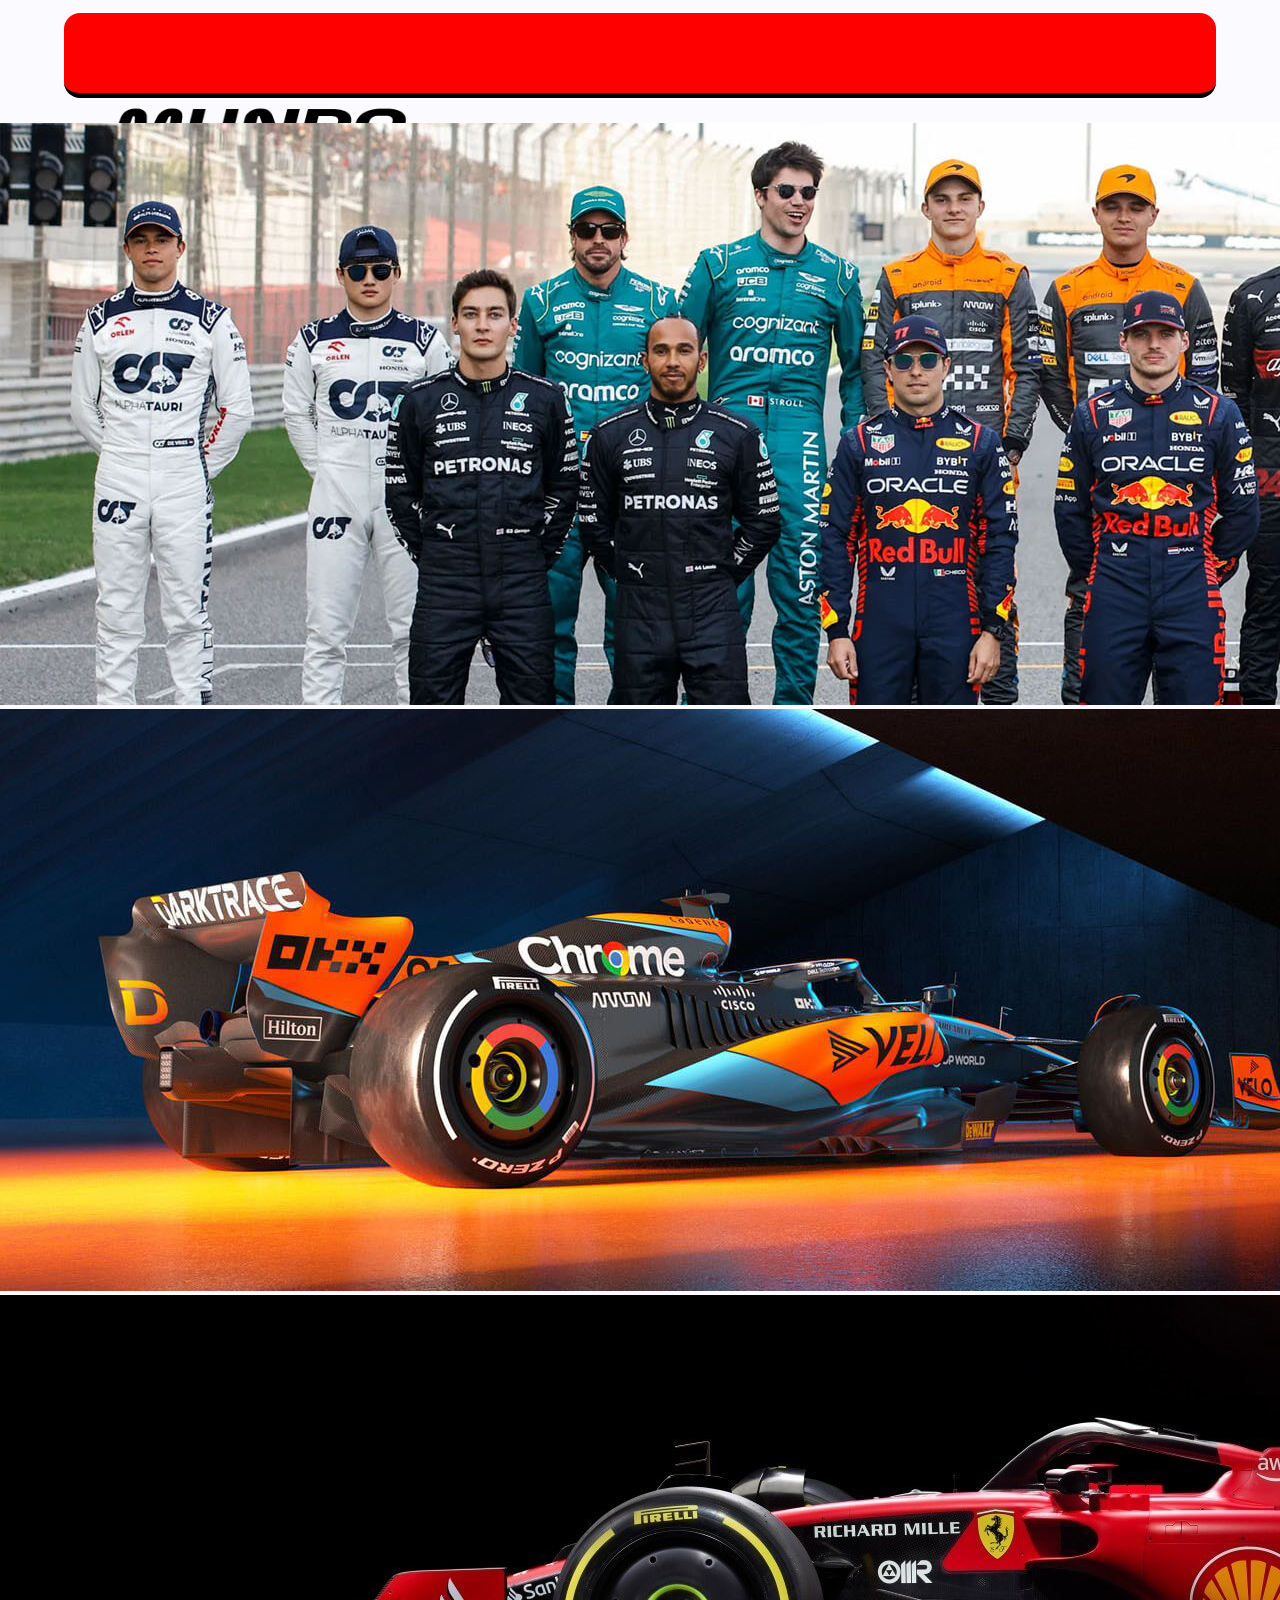
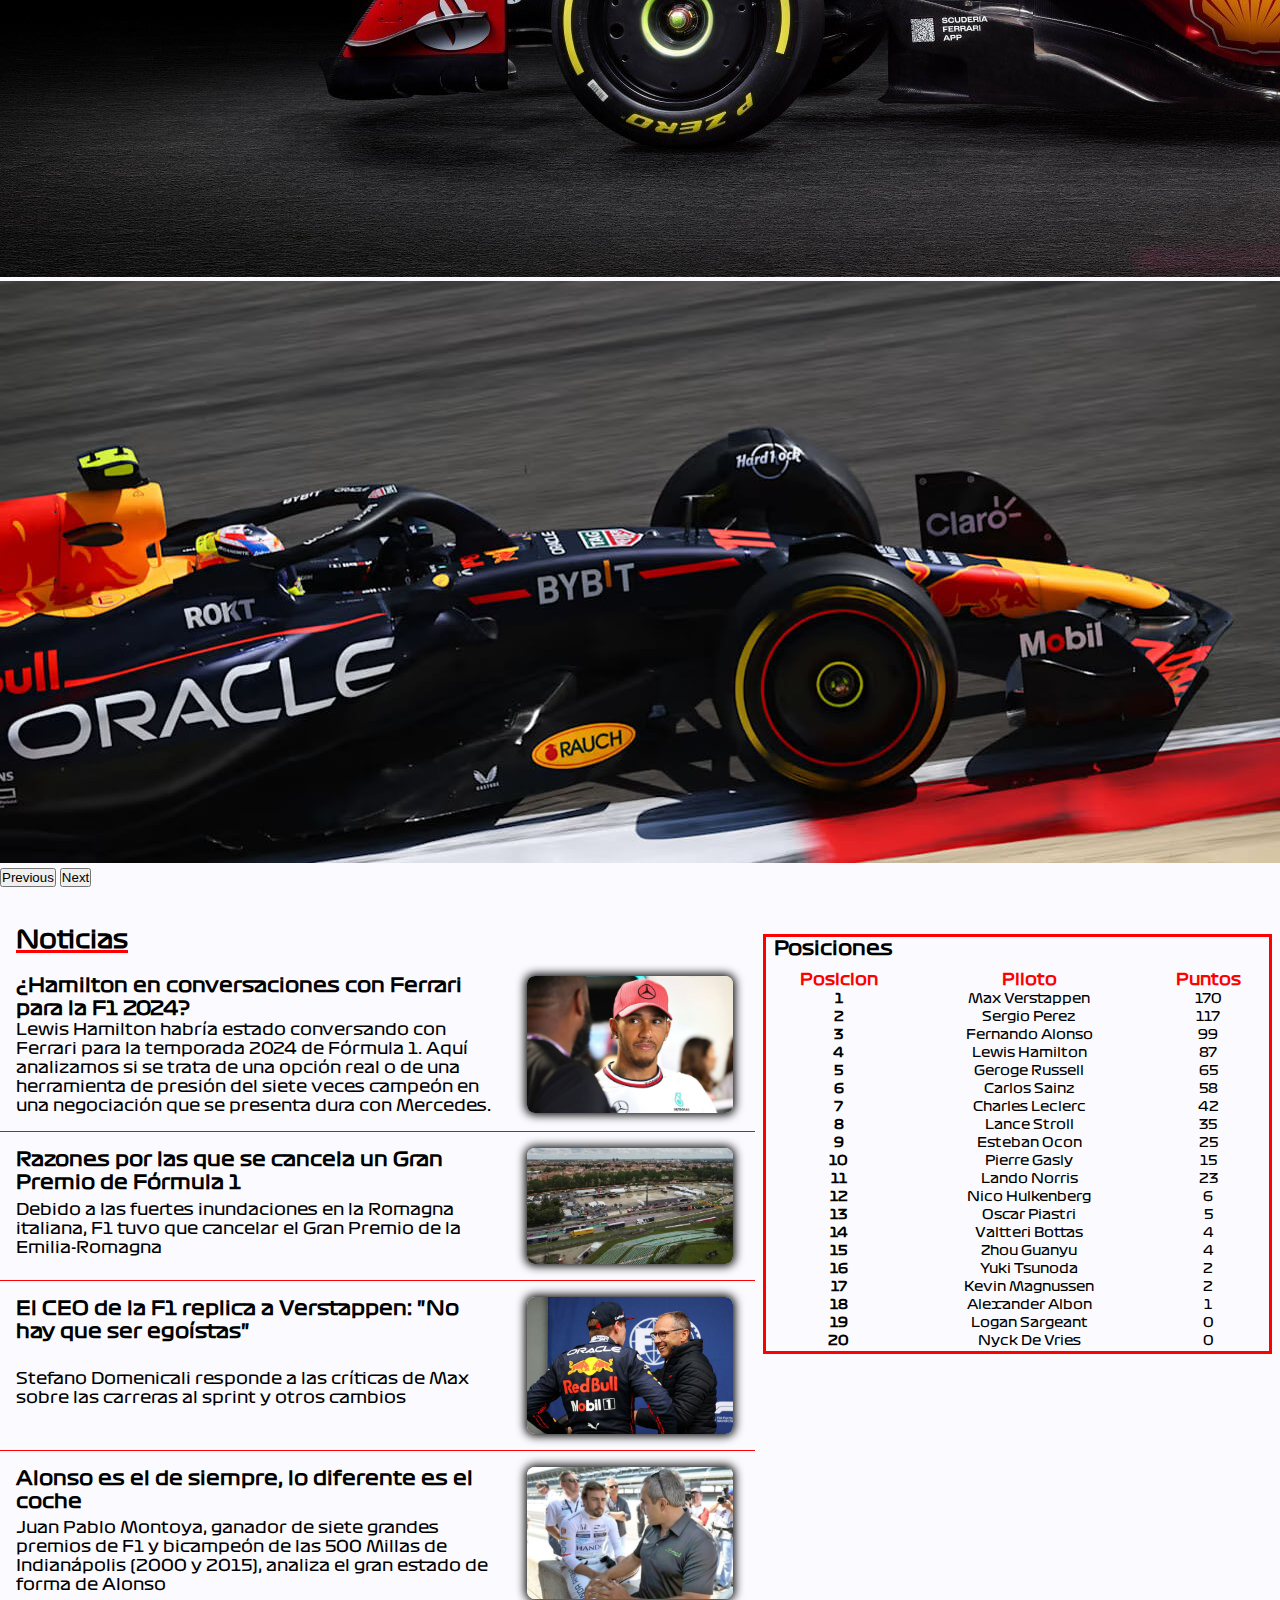
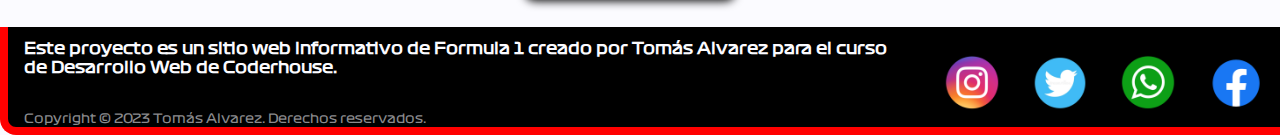
<file: index.html>
<!DOCTYPE html>
<html lang="es">
<head>
    <meta charset="UTF-8">
    <meta http-equiv="X-UA-Compatible" content="IE=edge">
    <meta name="viewport" content="width=device-width, initial-scale=1.0">
    
    <!-- Linkeo de archivos CSS y bootstrap -->
    <!-- BOOTSTRAP -->
    <link href="https://cdn.jsdelivr.net/npm/bootstrap@5.3.0-alpha3/dist/css/bootstrap.min.css" rel="stylesheet" integrity="sha384-KK94CHFLLe+nY2dmCWGMq91rCGa5gtU4mk92HdvYe+M/SXH301p5ILy+dN9+nJOZ" crossorigin="anonymous">
    <!-- CSS GENERAL -->
    <link rel="stylesheet" href="./css/main.css">

    <title>Mundo F1 | Inicio</title>
    <link rel="icon" href="./assets/imgs/logo2.ico"> 

    <!-- descripcion de la pagina -->
    <meta name="description" content="Todo sobre la Formula 1: Noticias, Resultados, Puestos en el campeonato y más!">
    <!-- autor -->
    <meta name="author" content="Tomás Raul Alvarez">
    <!-- copyright -->
    <meta name="copyright" content="Tomás Raul Alvarez">
    <!-- palabras claves de busqueda (no afecta al seo de la pagina) -->
    <meta name="keywords" content="Formula 1, F1, carreras, Deportes, Deporte Motor, Noticias">
    <!-- estiquetas og = "open graph" -->
    <!-- Agregan una descripcion y una preview cuando se comparte una pagina -->
    <meta property="og:title" content="Mundo F1 | Inicio">
    <meta property="og:description" content="Todo sobre la Formula 1: Noticias, Resultados, Puestos en el campeonato y mas!">
    <meta property="og:image" content="./assets/imgs/logo.png"> <!-- esta imagen es lo que mas ocupa la preview, es escencial-->
    <meta property="og:type" content="website"> <!-- website / article -->
    <meta property="og:locale" content="es_ES"> <!-- idioma (en_US por defecto) -->
    <meta property="og:locale:alternate" content="en_US"> <!-- idioma alternativo -->
</head> 

<body>
    <!-- *======== HEADER ======== -->
    <header>
        <nav class="navbar navbar-expand-lg header__navbar">
            <div class="container-fluid">
                <a class="navbar-brand" href="./index.html"><img class="header__link--img" src="./assets/imgs/logo.png" alt="Logo de Mundo F1" title="Logo de Mundo F1"></a>
                <button class="navbar-toggler" type="button" data-bs-toggle="collapse" data-bs-target="#navbarNav" aria-controls="navbarNav" aria-expanded="false" aria-label="Toggle navigation">
                    <span class="navbar-toggler-icon"></span>
                </button>
                <div class="collapse navbar-collapse" id="navbarNav">
                    <ul class="navbar-nav header__navbar__list">
                        <li class="nav-item">
                            <a class="nav-link header__navbar__list--item--link paginaActual" aria-current="page" href="./index.html">Inicio</a>
                        </li>
                        <li class="nav-item">
                            <a class="nav-link header__navbar__list--item--link" href="./pages/noticias.html">Noticias</a>
                        </li>
                        <li class="nav-item">
                            <a class="nav-link header__navbar__list--item--link" href="./pages/resultados.html">Resultados</a>
                        </li>
                        <li class="nav-item">
                            <a class="nav-link header__navbar__list--item--link" href="./pages/posiciones.html">Posiciones</a>
                        </li>
                        <li class="nav-item">
                            <a class="nav-link header__navbar__list--item--link" href="./pages/login.html">Log In</a>
                        </li>
                    </ul>
                </div>
            </div>
        </nav>
    </header>


    <!-- *======== MAIN ======== -->
    <main>
        <!-- ===================== CARRUSEL ===================== -->
        <div id="carouselExampleAutoplaying" class="carousel slide carrusel" data-bs-ride="carousel">
            <div class="carousel-inner">
                <div class="carousel-item active">
                    <img src="./assets/imgs/1.jpg" class="d-block w-100" alt="Pilotos de F1 2023" title="Pilotos de F1 2023">
                </div>
                <div class="carousel-item">
                    <img src="./assets/imgs/2.jpg" class="d-block w-100" alt="Monoplaza de Mclaren y Mercedes" title="Monoplaza de Mclaren y Mercedes">
                </div>
                <div class="carousel-item">
                    <img src="./assets/imgs/3.jpg" class="d-block w-100" alt="Monoplaza de Ferrari" title="Monoplaza de Ferrari">
                </div>
                <div class="carousel-item">
                    <img src="./assets/imgs/4.jpg" class="d-block w-100" alt="Monoplaza de RedBull y Aston Martin" title="Monoplaza de RedBull y Aston Martin">
                </div>
            </div>
            <button class="carousel-control-prev" type="button" data-bs-target="#carouselExampleAutoplaying"
                data-bs-slide="prev">
                <span class="carousel-control-prev-icon" aria-hidden="true"></span>
                <span class="visually-hidden">Previous</span>
            </button>
            <button class="carousel-control-next" type="button" data-bs-target="#carouselExampleAutoplaying"
                data-bs-slide="next">
                <span class="carousel-control-next-icon" aria-hidden="true"></span>
                <span class="visually-hidden">Next</span>
            </button>
        </div>

        <article class="principal">
            <!-- ===================== APARTADO NOTICIAS ===================== -->
            <section class="principal__noticias">
                <div class="principal__noticias--title">
                    <h1 class="principal__noticias--title--text">Noticias</h1>
                </div>
                <div class="principal__noticias--contenedor marginTitle">
                    <h2>¿Hamilton en conversaciones con Ferrari para la F1 2024?</h2>
                    <p>Lewis Hamilton habría estado conversando con Ferrari para la temporada 2024 de Fórmula 1. Aquí analizamos si se trata de una opción real o de una herramienta de presión del siete veces campeón en una negociación que se presenta dura con Mercedes.</p>
                    <img src="./assets/imgs/imgs--news/news--hamilton.jpg" alt="Lewis Hamilton" title="Lewis Hamilton">
                </div>
                
                <div class="principal__noticias--contenedor">
                    <h2>Razones por las que se cancela un Gran Premio de Fórmula 1</h2>
                    <p>Debido a las fuertes inundaciones en la Romagna italiana, F1 tuvo que cancelar el Gran Premio de la Emilia-Romagna</p>
                    <img src="./assets/imgs/imgs--news/news--imola.jpg" alt="Circuito de Imola" title="Circuito de Imola">
                </div>
                
                <div class="principal__noticias--contenedor">
                    <h2>El CEO de la F1 replica a Verstappen: "No hay que ser egoístas"</h2>
                    <p>Stefano Domenicali responde a las críticas de Max sobre las carreras al sprint y otros cambios</p>
                    <img src="./assets/imgs/imgs--news/news--verstappen.jpg" alt="Max Verstappen y Stefan Domenicali" title="Max Verstappen y Stefan Domenicali">
                </div class="principal__noticias--contenedor">

                <div class="principal__noticias--contenedor">
                    <h2>Alonso es el de siempre, lo diferente es el coche</h2>
                    <p>Juan Pablo Montoya, ganador de siete grandes premios de F1 y bicampeón de las 500 Millas de Indianápolis (2000 y 2015), analiza el gran estado de forma de Alonso</p>
                    <img src="./assets/imgs/imgs--news/news--alonso.jpg" alt="Fernando Alonso y Pablo Montoya" title="Fernando Alonso y Pablo Montoya">
                </div>

                <div class="principal__noticias--contenedor">
                    <h2>Madrid quiere a la Fórmula 1 en 2027: "El proyecto marcha razonablemente bien"</h2>
                    <p>El alcalde de la capital española confesó que trabajan para sumar a la ciudad al calendario de la categoría dentro de cuatro años</p>
                    <img src="./assets/imgs/imgs--news/news--madrid.jpg" alt="Foto de la carrera de Miami 2023" title="Foto de la carrera de Miami 2023">
                </div>
            </section>

            <!-- ======================= APARTADO TABLA ====================== -->
            <section class="principal__tabla table-responsive">
                <h3 class="principal__tabla--title">Posiciones</h3>
                <table class="table table-striped table-hover table-sm principal__tabla--table">
                    <thead>
                        <tr>
                            <th scope="col">Posicion</th>
                            <th scope="col">Piloto</th>
                            <th scope="col">Puntos</th>
                        </tr>
                    </thead>
                    <tbody class="cuerpo--tabla">
                        <tr>
                            <th scope="row">1</th>
                            <td><span class="longName">Max Verstappen</span><span class="shortName">VER</span></td>
                            <td>170</td>
                        </tr>
                        <tr>
                            <th scope="row">2</th>
                            <td><span class="longName">Sergio Perez</span><span class="shortName">PER</span></td>
                            <td>117</td>
                        </tr>
                        <tr>
                            <th scope="row">3</th>
                            <td><span class="longName">Fernando Alonso</span><span class="shortName">ALO</span></td>
                            <td>99</td>
                        </tr>
                        <tr>
                            <th scope="row">4</th>
                            <td><span class="longName">Lewis Hamilton</span><span class="shortName">HAM</span></td>
                            <td>87</td>
                        </tr>
                        <tr>
                            <th scope="row">5</th>
                            <td><span class="longName">Geroge Russell</span><span class="shortName">RUS</span></td>
                            <td>65</td>
                        </tr>
                        <tr>
                            <th scope="row">6</th>
                            <td><span class="longName">Carlos Sainz</span><span class="shortName">SAI</span></td>
                            <td>58</td>
                        </tr>
                        <tr>
                            <th scope="row">7</th>
                            <td><span class="longName">Charles Leclerc</span><span class="shortName">LEC</span></td>
                            <td>42</td>
                        </tr>
                        <tr>
                            <th scope="row">8</th>
                            <td><span class="longName">Lance Stroll</span><span class="shortName">STR</span></td>
                            <td>35</td>
                        </tr>
                        <tr>
                            <th scope="row">9</th>
                            <td><span class="longName">Esteban Ocon</span><span class="shortName">OCO</span></td>
                            <td>25</td>
                        </tr>
                        <tr>
                            <th scope="row">10</th>
                            <td><span class="longName">Pierre Gasly</span><span class="shortName">GAS</span></td>
                            <td>15</td>
                        </tr>
                        <tr>
                            <th scope="row">11</th>
                            <td><span class="longName">Lando Norris</span><span class="shortName">NOR</span></td>
                            <td>23</td>
                        </tr>
                        <tr>
                            <th scope="row">12</th>
                            <td><span class="longName">Nico Hulkenberg</span><span class="shortName">HUL</span></td>
                            <td>6</td>
                        </tr>
                        <tr>
                            <th scope="row">13</th>
                            <td><span class="longName">Oscar Piastri</span><span class="shortName">PIA</span></td>
                            <td>5</td>
                        </tr>
                        <tr>
                            <th scope="row">14</th>
                            <td><span class="longName">Valtteri Bottas</span><span class="shortName">BOT</span></td>
                            <td>4</td>
                        </tr>
                        <tr>
                            <th scope="row">15</th>
                            <td><span class="longName">Zhou Guanyu</span><span class="shortName">GUA</span></td>
                            <td>4</td>
                        </tr>
                        <tr>
                            <th scope="row">16</th>
                            <td><span class="longName">Yuki Tsunoda</span><span class="shortName">TSU</span></td>
                            <td>2</td>
                        </tr>
                        <tr>
                            <th scope="row">17</th>
                            <td><span class="longName">Kevin Magnussen</span><span class="shortName">MAG</span></td>
                            <td>2</td>
                        </tr>
                        <tr>
                            <th scope="row">18</th>
                            <td><span class="longName">Alexander Albon</span><span class="shortName">ALB</span></td>
                            <td>1</td>
                        </tr>
                        <tr>
                            <th scope="row">19</th>
                            <td><span class="longName">Logan Sargeant</span><span class="shortName">SAR</span></td>
                            <td>0</td>
                        </tr>
                        <tr>
                            <th scope="row">20</th>
                            <td><span class="longName">Nyck De Vries</span><span class="shortName">NDV</span></td>
                            <td>0</td>
                        </tr>
                    </tbody>
                </table>
            </section>
        </article>
    </main>

    <!-- *======== FOOTER ======== -->
    <footer>
        <div class="footer__info">
            <h4 class="footer__info--us">Este proyecto es un sitio web informativo de Formula 1 creado por Tomás Alvarez para el curso de Desarrollo Web de Coderhouse.</h4>
            <p class="footer__info--copyright">Copyright © 2023 Tomás Alvarez. Derechos reservados.</p>
        </div>
        
        <div class="footer__redes">
            <a class="ig" href="https://www.instagram.com" target="_blank"><img class="footer__redes--img" src="./assets/imgs/icono-ig-footer.ico" alt="Logo de Instagram"></a>
            <a class="tw" href="https://twitter.com" target="_blank"><img class="footer__redes--img" src="./assets/imgs/icono-tw-footer.ico" alt="Logo de Twitter"></a>
            <a class="wpp" href="https://whatsapp.com" target="_blank"><img class="footer__redes--img" src="./assets/imgs/icono-wpp-footer.ico" alt="Logo de Whatsapp"></a>
            <a class="fb" href="https://facebook.com" target="_blank"><img class="footer__redes--img" src="./assets/imgs/icono-fb-footer.ico" alt="Logo de Facebook"></a>
        </div>
    </footer>

    <!-- js de bootstrap -->
    <script src="https://cdn.jsdelivr.net/npm/bootstrap@5.3.0-alpha3/dist/js/bootstrap.bundle.min.js" integrity="sha384-ENjdO4Dr2bkBIFxQpeoTz1HIcje39Wm4jDKdf19U8gI4ddQ3GYNS7NTKfAdVQSZe" crossorigin="anonymous"></script>
</body>
</html>
</file>
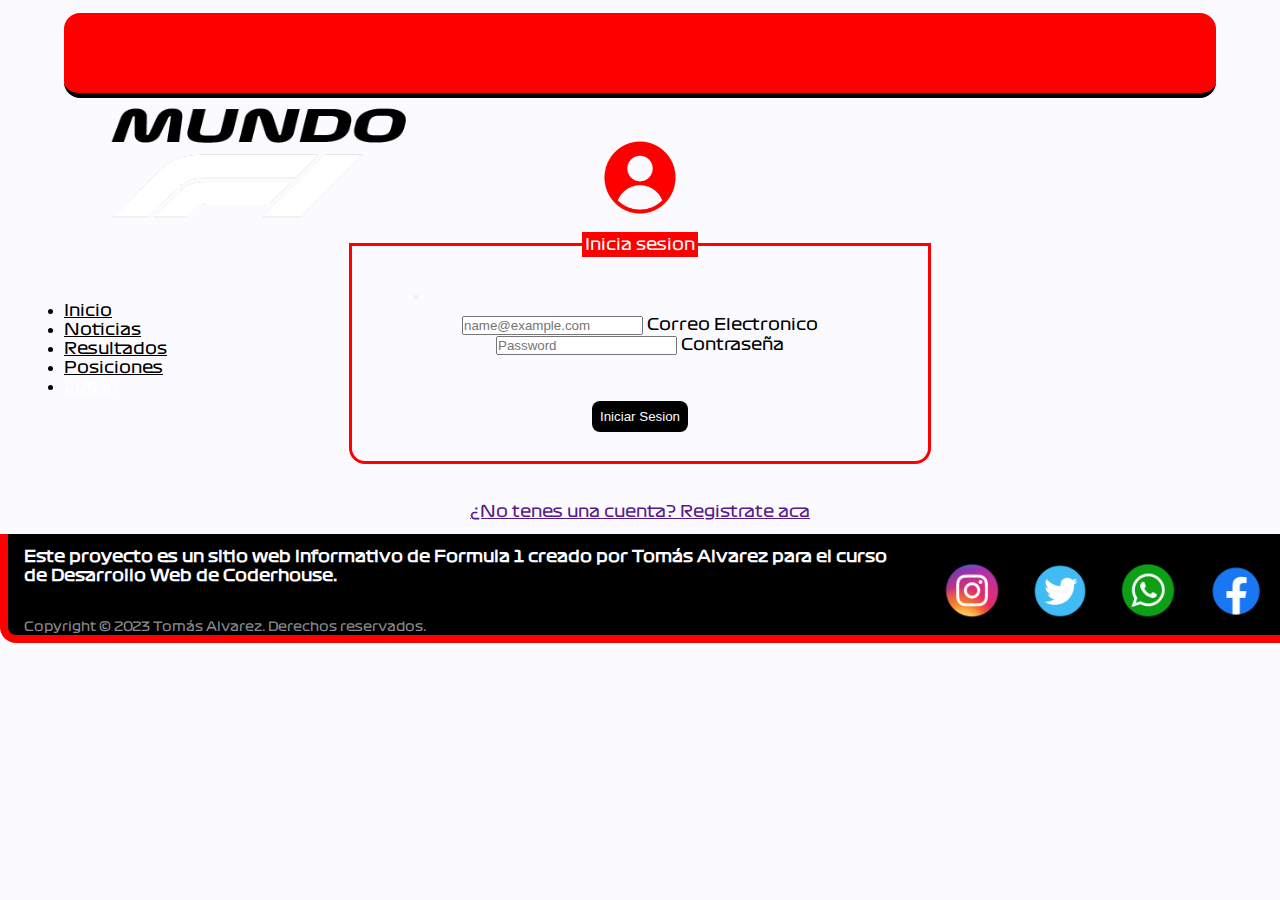
<file: pages/login.html>
<!DOCTYPE html>
<html lang="es">
<head>
    <meta charset="UTF-8">
    <meta http-equiv="X-UA-Compatible" content="IE=edge">
    <meta name="viewport" content="width=device-width, initial-scale=1.0">
    
    <!-- Linkeo de archivos CSS y bootstrap -->
    <!-- BOOTSTRAP -->
    <link href="https://cdn.jsdelivr.net/npm/bootstrap@5.3.0-alpha3/dist/css/bootstrap.min.css" rel="stylesheet" integrity="sha384-KK94CHFLLe+nY2dmCWGMq91rCGa5gtU4mk92HdvYe+M/SXH301p5ILy+dN9+nJOZ" crossorigin="anonymous">
    <!-- CSS GENERAL -->
    <link rel="stylesheet" href="../css/main.css">
    
    <title>Mundo F1 | LogIn</title>
    <link rel="icon" href=".././assets/imgs/logo2.ico">

    <!-- descripcion de la pagina -->
    <meta name="description" content="Todo sobre la Formula 1: Noticias, Resultados, Puestos en el campeonato y más!">
    <!-- autor -->
    <meta name="author" content="Tomás Raul Alvarez">
    <!-- copyright -->
    <meta name="copyright" content="Tomás Raul Alvarez">
    <!-- palabras claves de busqueda (no afecta al seo de la pagina) -->
    <meta name="keywords" content="Formula 1, F1, carreras, Deportes, Deporte Motor, Noticias">
    <!-- estiquetas og = "open graph" -->
    <!-- Agregan una descripcion y una preview cuando se comparte una pagina -->
    <meta property="og:title" content="Mundo F1 | LogIn">
    <meta property="og:description" content="Todo sobre la Formula 1: Noticias, Resultados, Puestos en el campeonato y mas!">
    <meta property="og:image" content="../assets/imgs/logo.png"> <!-- esta imagen es lo que mas ocupa la preview, es escencial-->
    <meta property="og:type" content="website"> <!-- website / article -->
    <meta property="og:locale" content="es_ES"> <!-- idioma (en_US por defecto) -->
    <meta property="og:locale:alternate" content="en_US"> <!-- idioma alternativo -->
</head>

<body>
    <!-- *======== HEADER ======== -->
    <header>
        <nav class="navbar navbar-expand-lg header__navbar">
            <div class="container-fluid">
                <a class="navbar-brand" href="../index.html"><img class="header__link--img" src="../assets/imgs/logo.png" alt="Logo de Mundo F1" title="Logo de Mundo F1"></a>
                <button class="navbar-toggler" type="button" data-bs-toggle="collapse" data-bs-target="#navbarNav" aria-controls="navbarNav" aria-expanded="false" aria-label="Toggle navigation">
                    <span class="navbar-toggler-icon"></span>
                </button>
                <div class="collapse navbar-collapse" id="navbarNav">
                    <ul class="navbar-nav header__navbar__list">
                        <li class="nav-item">
                            <a class="nav-link header__navbar__list--item--link" aria-current="page" href="../index.html">Inicio</a>
                        </li>
                        <li class="nav-item">
                            <a class="nav-link header__navbar__list--item--link" href="./noticias.html">Noticias</a>
                        </li>
                        <li class="nav-item">
                            <a class="nav-link header__navbar__list--item--link" href="./resultados.html">Resultados</a>
                        </li>
                        <li class="nav-item">
                            <a class="nav-link header__navbar__list--item--link" href="./posiciones.html">Posiciones</a>
                        </li>
                        <li class="nav-item">
                            <a class="nav-link header__navbar__list--item--link paginaActual" href="./login.html">Log In</a>
                        </li>
                    </ul>
                </div>
            </div>
        </nav>
    </header>

    <!-- *======== MAIN ======== -->
    <main>
        <article class="main__login__contenedor">
            <img class="main__login__contenedor--img" src=".././assets/imgs/icono-login.ico" alt="Foto de perfil" title="Foto de perfil">
            <fieldset class="main__login__contenedor--fieldset">
                <legend class="main__login__contenedor--fieldset--legend">Inicia sesion</legend>
                
                <form action="" class="main__login__contenedor--fieldset--form">
                    <div class="form-floating mb-3">
                        <input type="email" class="form-control formTextSize" id="floatingInput" placeholder="name@example.com">
                        <label for="floatingInput">Correo Electronico</label>
                    </div>
                    
                    <div class="form-floating">
                        <input type="password" class="form-control formTextSize" id="floatingPassword" placeholder="Password">
                        <label for="floatingPassword">Contraseña</label>
                    </div>

                    <input class="main__login__contenedor--fieldset--form--submit" type="submit" value="Iniciar Sesion">
                </form>
            </fieldset>
            <a href="" class="main__login__contenedor--link">¿No tenes una cuenta? Registrate aca</a>
        </article>
    </main>

    <!-- *======== FOOTER ======== -->
    <footer>
        <div class="footer__info">
            <h4 class="footer__info--us">Este proyecto es un sitio web informativo de Formula 1 creado por Tomás Alvarez para el curso de Desarrollo Web de Coderhouse.</h4>
            <p class="footer__info--copyright">Copyright © 2023 Tomás Alvarez. Derechos reservados.</p>
        </div>
        
        <div class="footer__redes">
            <a href="https://www.instagram.com"><img class="footer__redes--img" src=".././assets/imgs/icono-ig-footer.ico" alt="Logo de Instagram"></a>
            <a href="https://twitter.com"><img class="footer__redes--img" src=".././assets/imgs/icono-tw-footer.ico" alt="Logo de Twitter"></a>
            <a href="https://whatsapp.com"><img class="footer__redes--img" src=".././assets/imgs/icono-wpp-footer.ico" alt="Logo de Whatsapp"></a>
            <a href="https://facebook.com"><img class="footer__redes--img" src=".././assets/imgs/icono-fb-footer.ico" alt="Logo de Facebook"></a>
        </div>
    </footer>

    <!-- js de bootstrap -->
    <script src="https://cdn.jsdelivr.net/npm/bootstrap@5.3.0-alpha3/dist/js/bootstrap.bundle.min.js" integrity="sha384-ENjdO4Dr2bkBIFxQpeoTz1HIcje39Wm4jDKdf19U8gI4ddQ3GYNS7NTKfAdVQSZe" crossorigin="anonymous"></script>
</body>
</html>
</file>
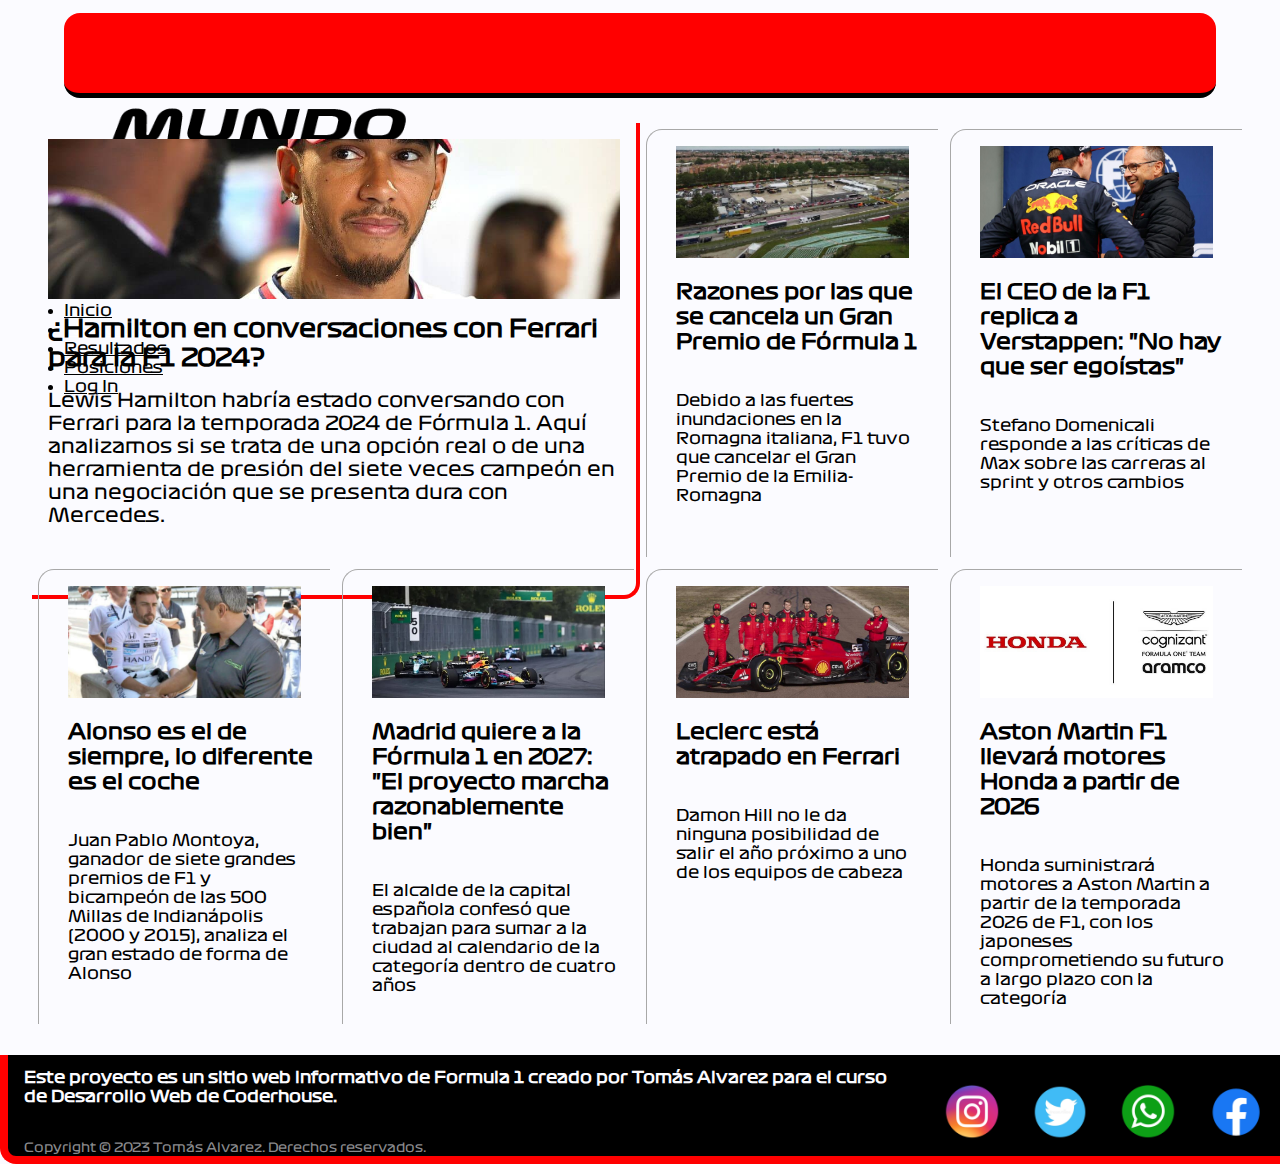
<file: pages/noticias.html>
<!DOCTYPE html>
<html lang="es">
<head>
    <meta charset="UTF-8">
    <meta http-equiv="X-UA-Compatible" content="IE=edge">
    <meta name="viewport" content="width=device-width, initial-scale=1.0">
    
    <!-- Linkeo de archivos CSS y bootstrap -->
    <!-- BOOTSTRAP -->
    <link href="https://cdn.jsdelivr.net/npm/bootstrap@5.3.0-alpha3/dist/css/bootstrap.min.css" rel="stylesheet" integrity="sha384-KK94CHFLLe+nY2dmCWGMq91rCGa5gtU4mk92HdvYe+M/SXH301p5ILy+dN9+nJOZ" crossorigin="anonymous">
    <!-- CSS GENERAL -->
    <link rel="stylesheet" href="../css/main.css">
    
    <title>Mundo F1 | Noticias</title>
    <link rel="icon" href=".././assets/imgs/logo2.ico">

    <!-- descripcion de la pagina -->
    <meta name="description" content="Todo sobre la Formula 1: Noticias, Resultados, Puestos en el campeonato y más!">
    <!-- autor -->
    <meta name="author" content="Tomás Raul Alvarez">
    <!-- copyright -->
    <meta name="copyright" content="Tomás Raul Alvarez">
    <!-- palabras claves de busqueda (no afecta al seo de la pagina) -->
    <meta name="keywords" content="Formula 1, F1, carreras, Deportes, Deporte Motor, Noticias">
    <!-- estiquetas og = "open graph" -->
    <!-- Agregan una descripcion y una preview cuando se comparte una pagina -->
    <meta property="og:title" content="Mundo F1 | Noticias">
    <meta property="og:description" content="Todo sobre la Formula 1: Noticias, Resultados, Puestos en el campeonato y mas!">
    <meta property="og:image" content="../assets/imgs/logo.png"> <!-- esta imagen es lo que mas ocupa la preview, es escencial-->
    <meta property="og:type" content="website"> <!-- website / article -->
    <meta property="og:locale" content="es_ES"> <!-- idioma (en_US por defecto) -->
    <meta property="og:locale:alternate" content="en_US"> <!-- idioma alternativo -->
</head>

<body>
    <!-- *======== HEADER ======== -->
    <header>
        <nav class="navbar navbar-expand-lg header__navbar">
            <div class="container-fluid">
                <a class="navbar-brand" href="../index.html"><img class="header__link--img" src="../assets/imgs/logo.png" alt="Logo de Mundo F1" title="Logo de Mundo F1"></a>
                <button class="navbar-toggler" type="button" data-bs-toggle="collapse" data-bs-target="#navbarNav" aria-controls="navbarNav" aria-expanded="false" aria-label="Toggle navigation">
                    <span class="navbar-toggler-icon"></span>
                </button>
                <div class="collapse navbar-collapse" id="navbarNav">
                    <ul class="navbar-nav header__navbar__list">
                        <li class="nav-item">
                            <a class="nav-link header__navbar__list--item--link" aria-current="page" href="../index.html">Inicio</a>
                        </li>
                        <li class="nav-item">
                            <a class="nav-link header__navbar__list--item--link paginaActual" href="./noticias.html">Noticias</a>
                        </li>
                        <li class="nav-item">
                            <a class="nav-link header__navbar__list--item--link" href="./resultados.html">Resultados</a>
                        </li>
                        <li class="nav-item">
                            <a class="nav-link header__navbar__list--item--link" href="./posiciones.html">Posiciones</a>
                        </li>
                        <li class="nav-item">
                            <a class="nav-link header__navbar__list--item--link" href="./login.html">Log In</a>
                        </li>
                    </ul>
                </div>
            </div>
        </nav>
    </header>

    <!-- *======== MAIN ======== -->
    <main>
        <article class="main__noticias">
            <section class="main__noticia__principal"> 
                <a href="">
                    <img class="main__noticia__card--img" src="../assets/imgs/imgs--news/news--hamilton.jpg" alt="Lewis Hamilton" title="Lewis Hamilton">
                    
                    <div class="main__noticia__principal--text">
                        <h2>¿Hamilton en conversaciones con Ferrari para la F1 2024?</h2>
                        <p>Lewis Hamilton habría estado conversando con Ferrari para la temporada 2024 de Fórmula 1. Aquí analizamos si se trata de una opción real o de una herramienta de presión del siete veces campeón en una negociación que se presenta dura con Mercedes.</p>
                    </div>                
                </a>
            </section>

            <section class="main__noticia__card card1">
                <a href="" class="main__noticia__card--link">
                    <img class="main__noticia__card--img" src="../assets/imgs/imgs--news/news--imola.jpg" alt="Circuito de Imola" title="Circuito de Imola">
                
                    <div class="main__noticia__card--text">
                        <h3>Razones por las que se cancela un Gran Premio de Fórmula 1</h3>
                        <p>Debido a las fuertes inundaciones en la Romagna italiana, F1 tuvo que cancelar el Gran Premio de la Emilia-Romagna</p>    
                    </div>
                </a>
            </section>

            <section class="main__noticia__card card2">
                <a href="" class="main__noticia__card--link">
                    <img class="main__noticia__card--img" src="../assets/imgs/imgs--news/news--verstappen.jpg" alt="Max Verstappen y Stefan Domenicali" title="Max Verstappen y Stefan Domenicali">
                
                    <div class="main__noticia__card--text">
                        <h3>El CEO de la F1 replica a Verstappen: "No hay que ser egoístas"</h3>
                        <p>Stefano Domenicali responde a las críticas de Max sobre las carreras al sprint y otros cambios</p>
                    </div>
                </a>
            </section>
        
            <section class="main__noticia__card card3">
                <a href="" class="main__noticia__card--link">
                    <img class="main__noticia__card--img" src="../assets/imgs/imgs--news/news--alonso.jpg" alt="Fernando Alonso y Pablo Montoya" title="Fernando Alonso y Pablo Montoya">
                
                    <div class="main__noticia__card--text">
                        <h3>Alonso es el de siempre, lo diferente es el coche</h3>
                        <p>Juan Pablo Montoya, ganador de siete grandes premios de F1 y bicampeón de las 500 Millas de Indianápolis (2000 y 2015), analiza el gran estado de forma de Alonso</p>
                    </div>
                </a>
            </section>

            <section class="main__noticia__card card4">
                <a href="" class="main__noticia__card--link">
                    <img class="main__noticia__card--img" src="../assets/imgs/imgs--news/news--madrid.jpg" alt="Foto de la carrera de Miami 2023" title="Foto de la carrera de Miami 2023">
                
                    <div class="main__noticia__card--text">
                        <h3>Madrid quiere a la Fórmula 1 en 2027: "El proyecto marcha razonablemente bien"</h3>
                        <p>El alcalde de la capital española confesó que trabajan para sumar a la ciudad al calendario de la categoría dentro de cuatro años</p>
                    </div>
                </a>
            </section>

            <section class="main__noticia__card card5">
                <a href="" class="main__noticia__card--link">
                    <img class="main__noticia__card--img" src="../assets/imgs/imgs--news/news--leclerc.jpg" alt="Equipo Ferrari 2023" title="Equipo Ferrari 2023">
                
                    <div class="main__noticia__card--text">
                        <h3>Leclerc está atrapado en Ferrari</h3>
                        <p>Damon Hill no le da ninguna posibilidad de salir el año próximo a uno de los equipos de cabeza</p>
                    </div>
                </a>
            </section>

            <section class="main__noticia__card card6">
                <a href="" class="main__noticia__card--link">
                    <img class="main__noticia__card--img" src="../assets/imgs/imgs--news/news--honda.jpg" alt="Logos de Honda y Aston Martin" title="Logos de Honda y Aston Martin">
                
                    <div class="main__noticia__card--text">
                        <h3>Aston Martin F1 llevará motores Honda a partir de 2026</h3>
                        <p>Honda suministrará motores a Aston Martin a partir de la temporada 2026 de F1, con los japoneses comprometiendo su futuro a largo plazo con la categoría</p>
                    </div>
                </a>
            </section>
        </article>
    </main>

    <!-- *======== FOOTER ======== -->
    <footer>
        <div class="footer__info">
            <h4 class="footer__info--us">Este proyecto es un sitio web informativo de Formula 1 creado por Tomás Alvarez para el curso de Desarrollo Web de Coderhouse.</h4>
            <p class="footer__info--copyright">Copyright © 2023 Tomás Alvarez. Derechos reservados.</p>
        </div>
        
        <div class="footer__redes">
            <a href="https://www.instagram.com"><img class="footer__redes--img" src=".././assets/imgs/icono-ig-footer.ico" alt="Logo de Instagram"></a>
            <a href="https://twitter.com"><img class="footer__redes--img" src=".././assets/imgs/icono-tw-footer.ico" alt="Logo de Twitter"></a>
            <a href="https://whatsapp.com"><img class="footer__redes--img" src=".././assets/imgs/icono-wpp-footer.ico" alt="Logo de Whatsapp"></a>
            <a href="https://facebook.com"><img class="footer__redes--img" src=".././assets/imgs/icono-fb-footer.ico" alt="Logo de Facebook"></a>
        </div>
    </footer>

    <!-- js de bootstrap -->
    <script src="https://cdn.jsdelivr.net/npm/bootstrap@5.3.0-alpha3/dist/js/bootstrap.bundle.min.js" integrity="sha384-ENjdO4Dr2bkBIFxQpeoTz1HIcje39Wm4jDKdf19U8gI4ddQ3GYNS7NTKfAdVQSZe" crossorigin="anonymous"></script>
</body>
</html>
</file>
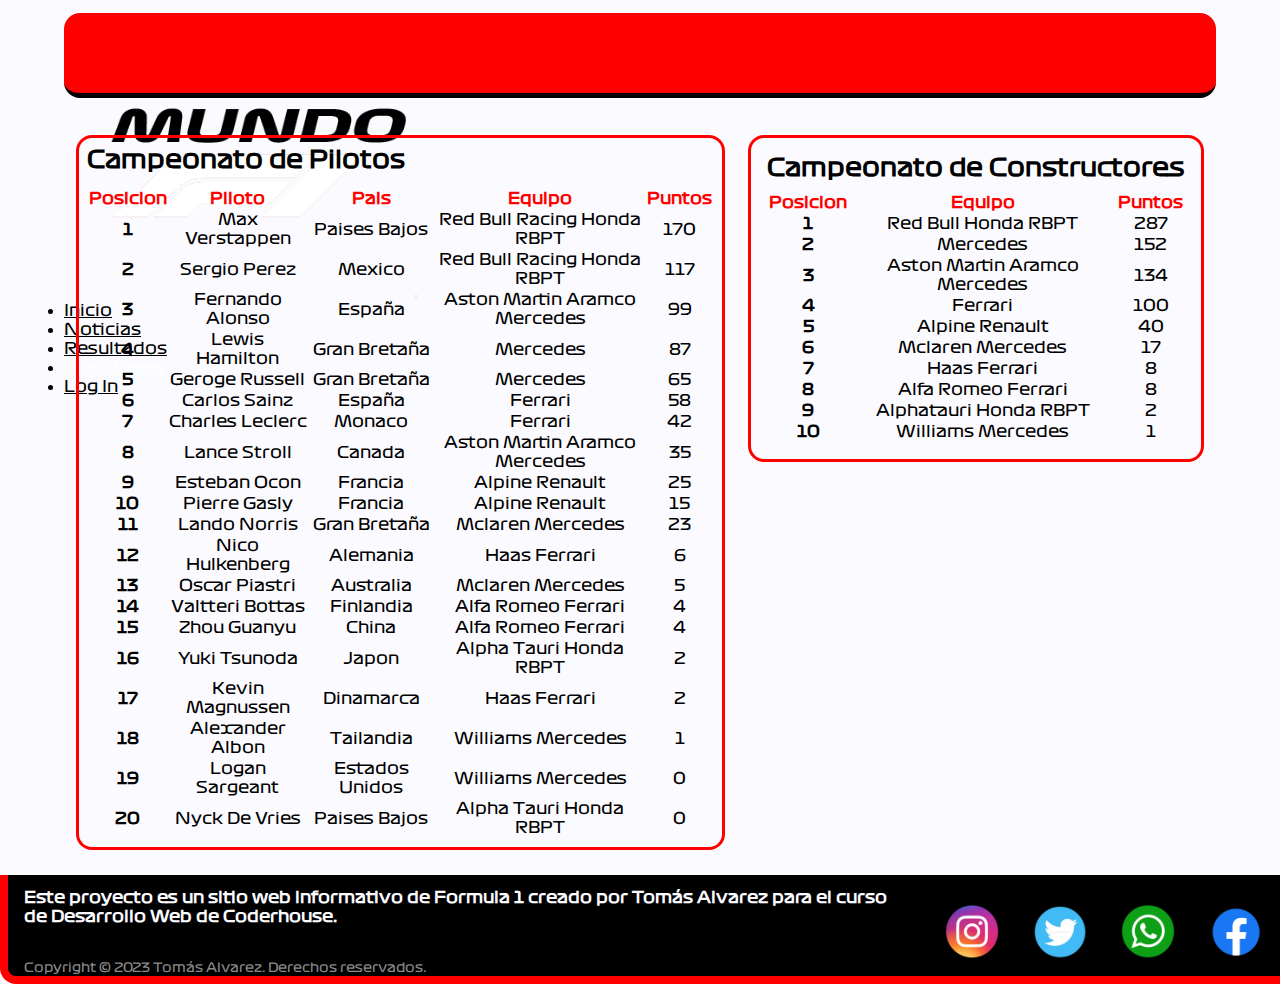
<file: pages/posiciones.html>
<!DOCTYPE html>
<html lang="es">
<head>
    <meta charset="UTF-8">
    <meta http-equiv="X-UA-Compatible" content="IE=edge">
    <meta name="viewport" content="width=device-width, initial-scale=1.0">
    
    <!-- Linkeo de archivos CSS y bootstrap -->
    <!-- BOOTSTRAP -->
    <link href="https://cdn.jsdelivr.net/npm/bootstrap@5.3.0-alpha3/dist/css/bootstrap.min.css" rel="stylesheet" integrity="sha384-KK94CHFLLe+nY2dmCWGMq91rCGa5gtU4mk92HdvYe+M/SXH301p5ILy+dN9+nJOZ" crossorigin="anonymous">
    <!-- CSS GENERAL -->
    <link rel="stylesheet" href="../css/main.css">
    
    <title>Mundo F1 | Posiciones</title>
    <link rel="icon" href=".././assets/imgs/logo2.ico">

    <!-- descripcion de la pagina -->
    <meta name="description" content="Todo sobre la Formula 1: Noticias, Resultados, Puestos en el campeonato y más!">
    <!-- autor -->
    <meta name="author" content="Tomás Raul Alvarez">
    <!-- copyright -->
    <meta name="copyright" content="Tomás Raul Alvarez">
    <!-- palabras claves de busqueda (no afecta al seo de la pagina) -->
    <meta name="keywords" content="Formula 1, F1, carreras, Deportes, Deporte Motor, Noticias">
    <!-- estiquetas og = "open graph" -->
    <!-- Agregan una descripcion y una preview cuando se comparte una pagina -->
    <meta property="og:title" content="Mundo F1 | Posiciones">
    <meta property="og:description" content="Todo sobre la Formula 1: Noticias, Resultados, Puestos en el campeonato y mas!">
    <meta property="og:image" content="../assets/imgs/logo.png"> <!-- esta imagen es lo que mas ocupa la preview, es escencial-->
    <meta property="og:type" content="website"> <!-- website / article -->
    <meta property="og:locale" content="es_ES"> <!-- idioma (en_US por defecto) -->
    <meta property="og:locale:alternate" content="en_US"> <!-- idioma alternativo -->
</head>

<body>
    <!-- *======== HEADER ======== -->
    <header>
        <nav class="navbar navbar-expand-lg header__navbar">
            <div class="container-fluid">
                <a class="navbar-brand" href="../index.html"><img class="header__link--img" src="../assets/imgs/logo.png" alt="Logo de Mundo F1" title="Logo de Mundo F1"></a>
                <button class="navbar-toggler" type="button" data-bs-toggle="collapse" data-bs-target="#navbarNav" aria-controls="navbarNav" aria-expanded="false" aria-label="Toggle navigation">
                    <span class="navbar-toggler-icon"></span>
                </button>
                <div class="collapse navbar-collapse" id="navbarNav">
                    <ul class="navbar-nav header__navbar__list">
                        <li class="nav-item">
                            <a class="nav-link header__navbar__list--item--link" aria-current="page" href="../index.html">Inicio</a>
                        </li>
                        <li class="nav-item">
                            <a class="nav-link header__navbar__list--item--link" href="./noticias.html">Noticias</a>
                        </li>
                        <li class="nav-item">
                            <a class="nav-link header__navbar__list--item--link" href="./resultados.html">Resultados</a>
                        </li>
                        <li class="nav-item">
                            <a class="nav-link header__navbar__list--item--link paginaActual" href="./posiciones.html">Posiciones</a>
                        </li>
                        <li class="nav-item">
                            <a class="nav-link header__navbar__list--item--link" href="./login.html">Log In</a>
                        </li>
                    </ul>
                </div>
            </div>
        </nav>
    </header>

    <!-- *======== MAIN ======== -->
    <main>
        <article class="main__posiciones__tabla">
            <section class="main__posiciones__tabla--pilotos main__posiciones__tablaStyle table-responsive">
                <div class="tabla--pilotos--title">
                    <h2>Campeonato de Pilotos</h2>
                </div>

                <table class="table table-hover border-danger tablaPos">
                    <thead>
                        <tr>
                            <th scope="col">Posicion</th>
                            <th scope="col">Piloto</th>
                            <th scope="col">Pais</th>
                            <th scope="col">Equipo</th>
                            <th scope="col">Puntos</th>
                        </tr>
                    </thead>
                    <tbody class="cuerpo--tabla">
                        <tr>
                            <th scope="row">1</th>
                            <td><span class="longName">Max Verstappen</span><span class="shortName">VER</span></td>
                            <td>Paises Bajos</td>
                            <td>Red Bull Racing Honda RBPT</td>
                            <td>170</td>
                        </tr>
                        <tr>
                            <th scope="row">2</th>
                            <td><span class="longName">Sergio Perez</span><span class="shortName">PER</span></td>
                            <td>Mexico</td>
                            <td>Red Bull Racing Honda RBPT</td>
                            <td>117</td>
                        </tr>
                        <tr>
                            <th scope="row">3</th>
                            <td><span class="longName">Fernando Alonso</span><span class="shortName">ALO</span></td>
                            <td>España</td>
                            <td>Aston Martin Aramco Mercedes</td>
                            <td>99</td>
                        </tr>
                        <tr>
                            <th scope="row">4</th>
                            <td><span class="longName">Lewis Hamilton</span><span class="shortName">HAM</span></td>
                            <td>Gran Bretaña</td>
                            <td>Mercedes</td>
                            <td>87</td>
                        </tr>
                        <tr>
                            <th scope="row">5</th>
                            <td><span class="longName">Geroge Russell</span><span class="shortName">RUS</span></td>
                            <td>Gran Bretaña</td>
                            <td>Mercedes</td>
                            <td>65</td>
                        </tr>
                        <tr>
                            <th scope="row">6</th>
                            <td><span class="longName">Carlos Sainz</span><span class="shortName">SAI</span></td>
                            <td>España</td>
                            <td>Ferrari</td>
                            <td>58</td>

                        </tr>
                        <tr>
                            <th scope="row">7</th>
                            <td><span class="longName">Charles Leclerc</span><span class="shortName">LEC</span></td>
                            <td>Monaco</td>
                            <td>Ferrari</td>
                            <td>42</td>
                        </tr>
                        <tr>
                            <th scope="row">8</th>
                            <td><span class="longName">Lance Stroll</span><span class="shortName">STR</span></td>
                            <td>Canada</td>
                            <td>Aston Martin Aramco Mercedes</td>
                            <td>35</td>
                        </tr>
                        <tr>
                            <th scope="row">9</th>
                            <td><span class="longName">Esteban Ocon</span><span class="shortName">OCO</span></td>
                            <td>Francia</td>
                            <td>Alpine Renault</td>
                            <td>25</td>
                        </tr>
                        <tr>
                            <th scope="row">10</th>
                            <td><span class="longName">Pierre Gasly</span><span class="shortName">GAS</span></td>
                            <td>Francia</td>
                            <td>Alpine Renault</td>
                            <td>15</td>
                        </tr>
                        <tr>
                            <th scope="row">11</th>
                            <td><span class="longName">Lando Norris</span><span class="shortName">NOR</span></td>
                            <td>Gran Bretaña</td>
                            <td>Mclaren Mercedes</td>
                            <td>23</td>

                        </tr>
                        <tr>
                            <th scope="row">12</th>
                            <td><span class="longName">Nico Hulkenberg</span><span class="shortName">HUL</span></td>
                            <td>Alemania</td>
                            <td>Haas Ferrari</td>
                            <td>6</td>
                        </tr>
                        <tr>
                            <th scope="row">13</th>
                            <td><span class="longName">Oscar Piastri</span><span class="shortName">PIA</span></td>
                            <td>Australia</td>
                            <td>Mclaren Mercedes</td>
                            <td>5</td>

                        </tr>
                        <tr>
                            <th scope="row">14</th>
                            <td><span class="longName">Valtteri Bottas</span><span class="shortName">BOT</span></td>
                            <td>Finlandia</td>
                            <td>Alfa Romeo Ferrari</td>
                            <td>4</td>
                        </tr>
                        <tr>
                            <th scope="row">15</th>
                            <td><span class="longName">Zhou Guanyu</span><span class="shortName">GUA</span></td>
                            <td>China</td>
                            <td>Alfa Romeo Ferrari</td>
                            <td>4</td>
                        </tr>
                        <tr>
                            <th scope="row">16</th>
                            <td><span class="longName">Yuki Tsunoda</span><span class="shortName">TSU</span></td>
                            <td>Japon</td>
                            <td>Alpha Tauri Honda RBPT</td>
                            <td>2</td>
                        </tr>
                        <tr>
                            <th scope="row">17</th>
                            <td><span class="longName">Kevin Magnussen</span><span class="shortName">MAG</span></td>
                            <td>Dinamarca</td>
                            <td>Haas Ferrari</td>
                            <td>2</td>
                        </tr>
                        <tr>
                            <th scope="row">18</th>
                            <td><span class="longName">Alexander Albon</span><span class="shortName">ALB</span></td>
                            <td>Tailandia</td>
                            <td>Williams Mercedes</td>
                            <td>1</td>
                        </tr>
                        <tr>
                            <th scope="row">19</th>
                            <td><span class="longName">Logan Sargeant</span><span class="shortName">SAR</span></td>
                            <td>Estados Unidos</td>
                            <td>Williams Mercedes</td>
                            <td>0</td>
                        </tr>
                        <tr>
                            <th scope="row">20</th>
                            <td><span class="longName">Nyck De Vries</span><span class="shortName">NDV</span></td>
                            <td>Paises Bajos</td>
                            <td>Alpha Tauri Honda RBPT</td>
                            <td>0</td>
                        </tr>
                    </tbody>
                </table>
            </section>
            
            <section class="main__posiciones__tabla--constructores main__posiciones__tablaStyle table-responsive">
                <div class="tabla--constructores--title">
                    <h2>Campeonato de Constructores</h2>
                </div>

                <table class="table table-hover border-danger tablaPos">
                    <thead>
                        <tr>
                            <th scope="col">Posicion</th>
                            <th scope="col">Equipo</th>
                            <th scope="col">Puntos</th>
                        </tr>
                    </thead>
                    <tbody class="cuerpo--tabla">
                        <tr>
                            <th scope="row">1</th>
                            <td>Red Bull Honda RBPT</td>
                            <td>287</td>
                        </tr>
                        <tr>
                            <th scope="row">2</th>
                            <td>Mercedes</td>
                            <td>152</td>
                        </tr>
                        <tr>
                            <th scope="row">3</th>
                            <td>Aston Martin Aramco Mercedes</td>
                            <td>134</td>
                        </tr>
                        <tr>
                            <th scope="row">4</th>
                            <td>Ferrari</td>
                            <td>100</td>
                        </tr>
                        <tr>
                            <th scope="row">5</th>
                            <td>Alpine Renault</td>
                            <td>40</td>
                        </tr>
                        <tr>
                            <th scope="row">6</th>
                            <td>Mclaren Mercedes</td>
                            <td>17</td>
                        </tr>
                        <tr>
                            <th scope="row">7</th>
                            <td>Haas Ferrari</td>
                            <td>8</td>
                        </tr>
                        <tr>
                            <th scope="row">8</th>
                            <td>Alfa Romeo Ferrari</td>
                            <td>8</td>
                        </tr>
                        <tr>
                            <th scope="row">9</th>
                            <td>Alphatauri Honda RBPT</td>
                            <td>2</td>
                        </tr>
                        <tr>
                            <th scope="row">10</th>
                            <td>Williams Mercedes</td>
                            <td>1</td>
                        </tr>
                    </tbody>
                </table>
            </section>
        </article>
    </main>

    <!-- *======== FOOTER ======== -->
    <footer>
        <div class="footer__info">
            <h4 class="footer__info--us">Este proyecto es un sitio web informativo de Formula 1 creado por Tomás Alvarez para el curso de Desarrollo Web de Coderhouse.</h4>
            <p class="footer__info--copyright">Copyright © 2023 Tomás Alvarez. Derechos reservados.</p>
        </div>
        
        <div class="footer__redes">
            <a href="https://www.instagram.com"><img class="footer__redes--img" src=".././assets/imgs/icono-ig-footer.ico" alt="Logo de Instagram"></a>
            <a href="https://twitter.com"><img class="footer__redes--img" src=".././assets/imgs/icono-tw-footer.ico" alt="Logo de Twitter"></a>
            <a href="https://whatsapp.com"><img class="footer__redes--img" src=".././assets/imgs/icono-wpp-footer.ico" alt="Logo de Whatsapp"></a>
            <a href="https://facebook.com"><img class="footer__redes--img" src=".././assets/imgs/icono-fb-footer.ico" alt="Logo de Facebook"></a>
        </div>
    </footer>

    <!-- js de bootstrap -->
    <script src="https://cdn.jsdelivr.net/npm/bootstrap@5.3.0-alpha3/dist/js/bootstrap.bundle.min.js" integrity="sha384-ENjdO4Dr2bkBIFxQpeoTz1HIcje39Wm4jDKdf19U8gI4ddQ3GYNS7NTKfAdVQSZe" crossorigin="anonymous"></script>
</body>
</html>
</file>
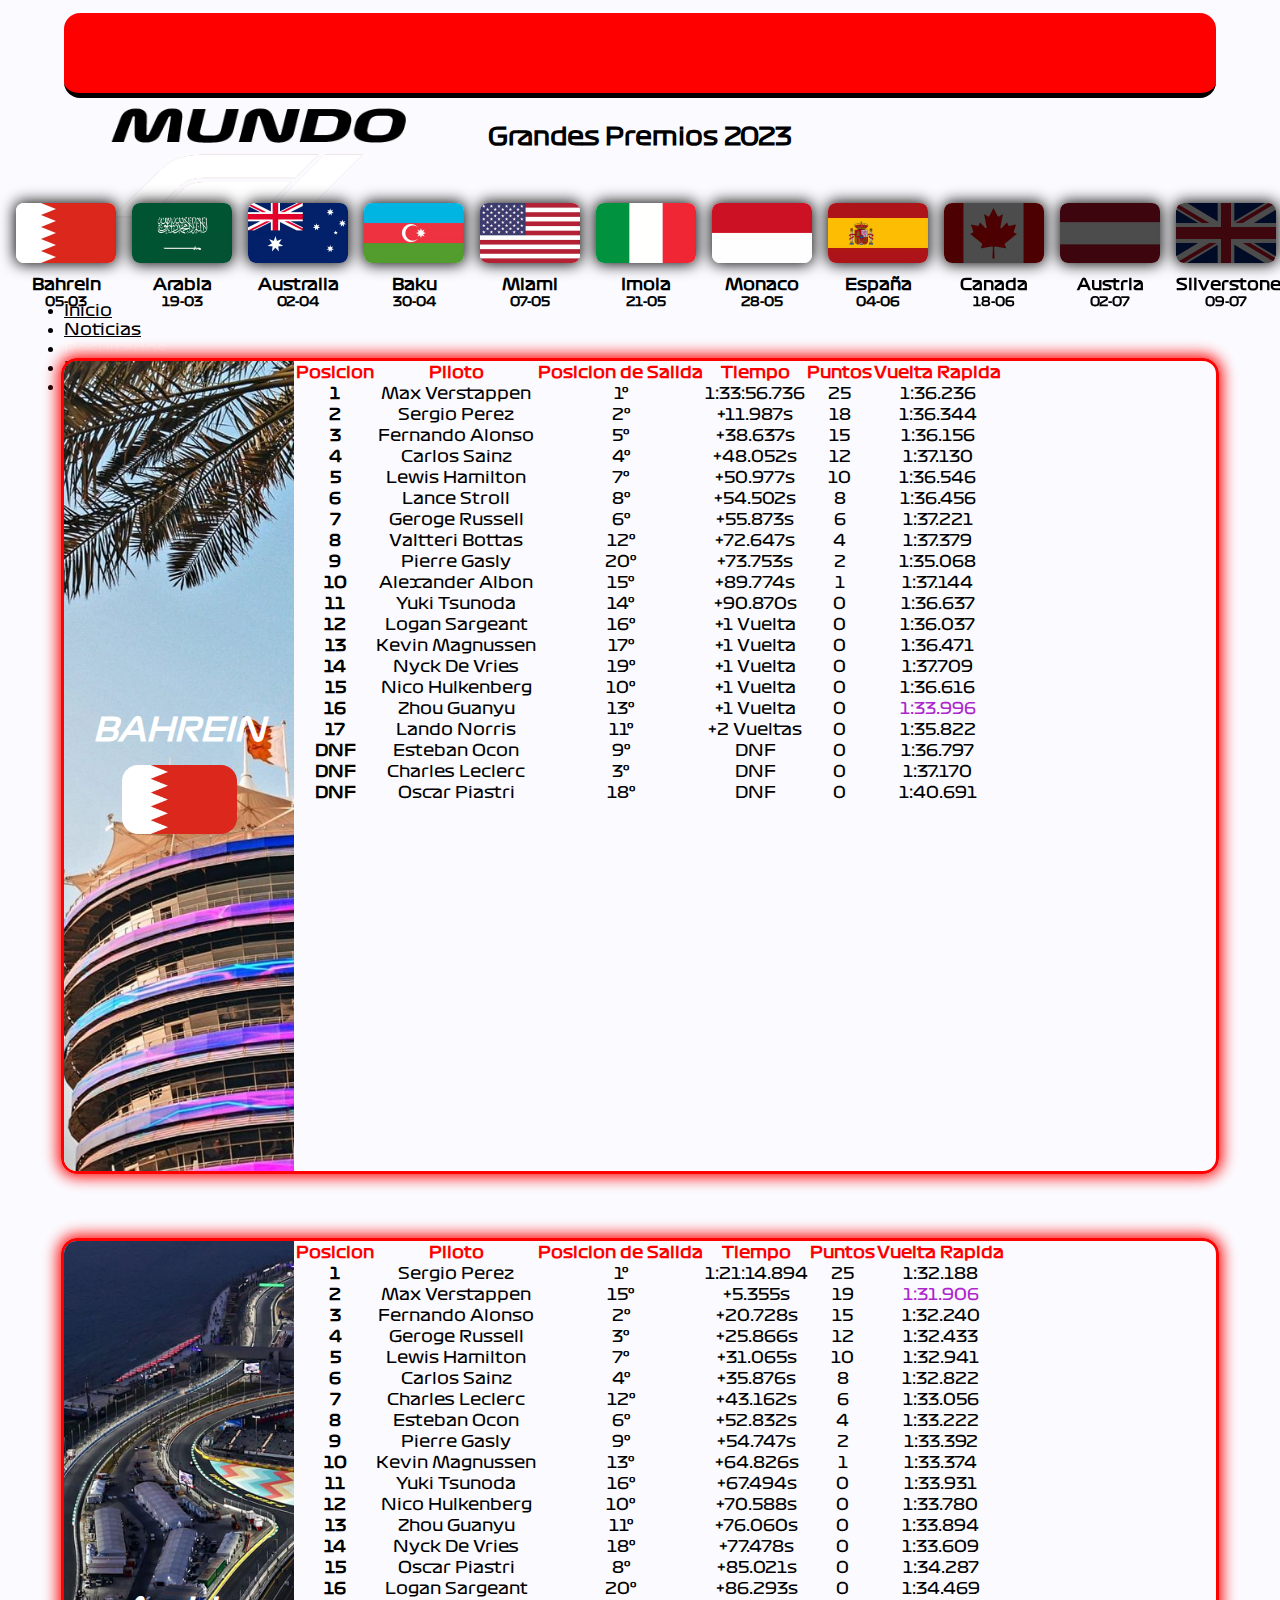
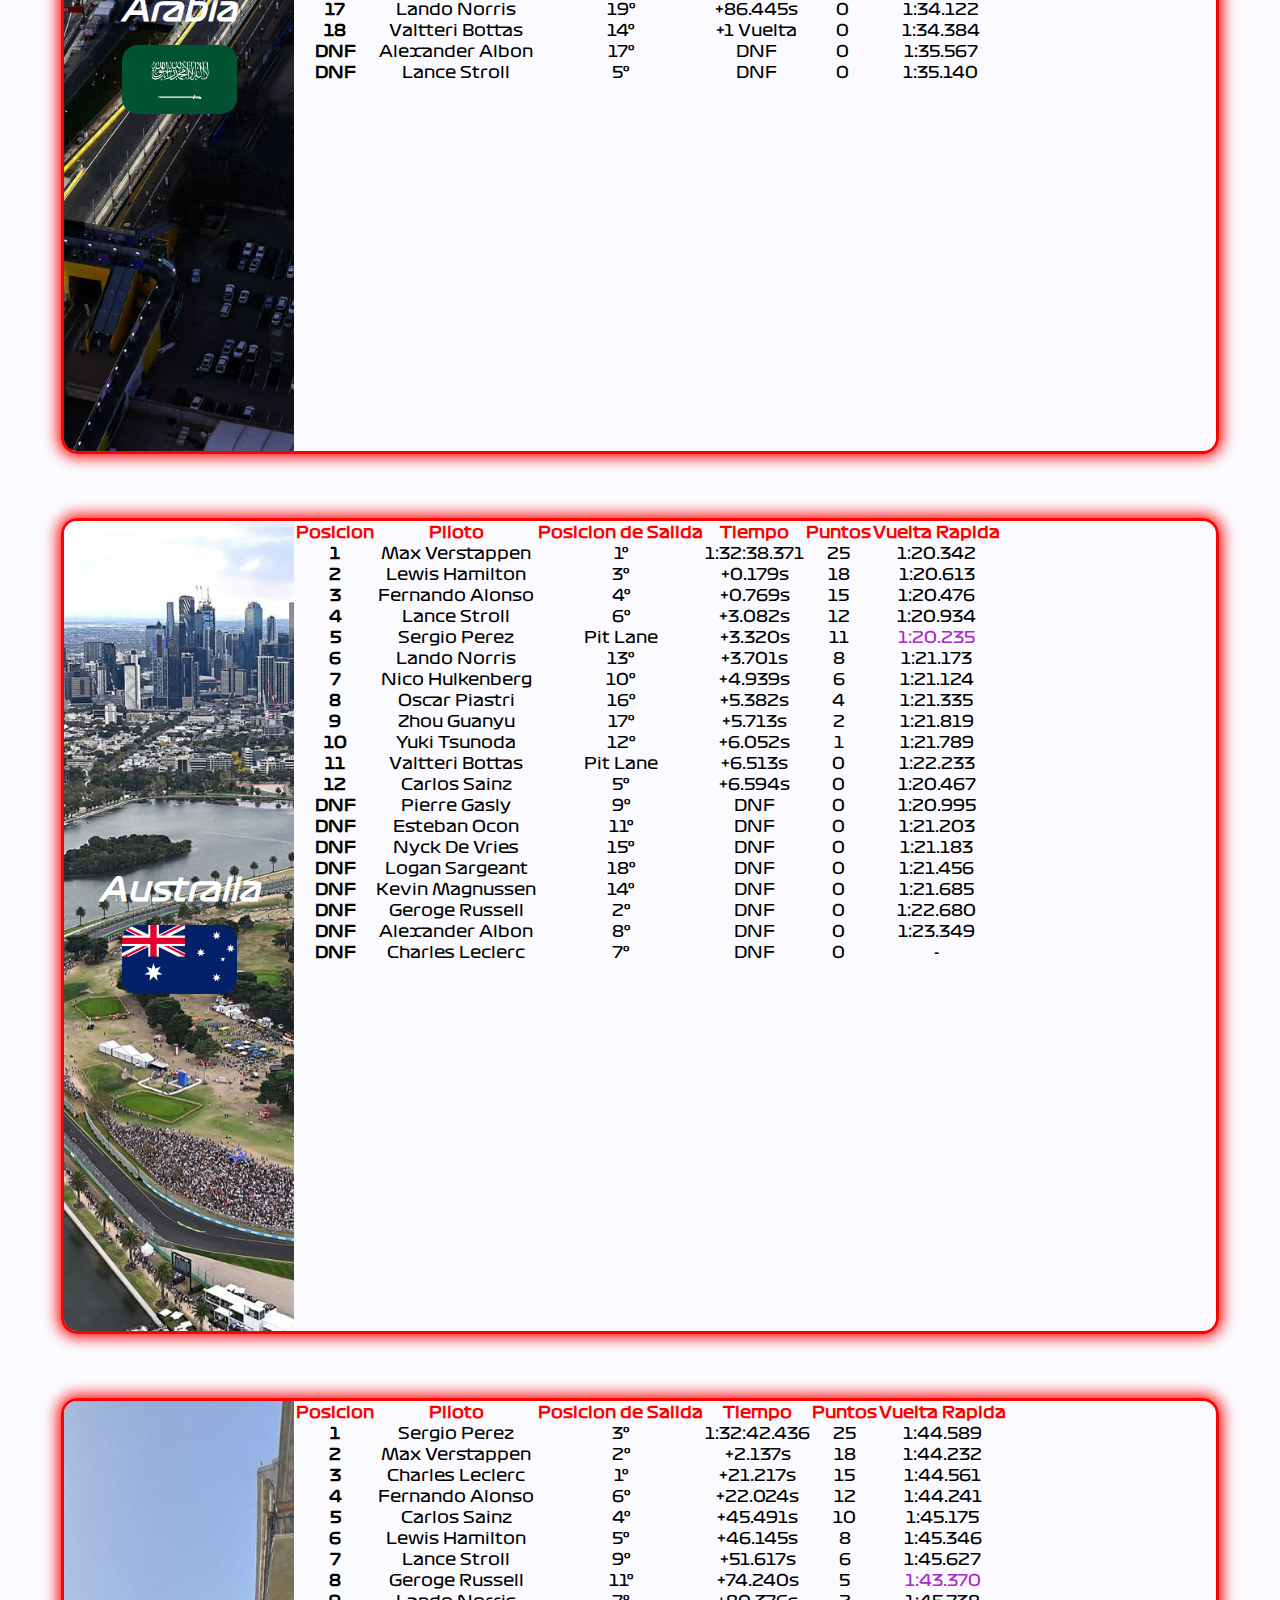
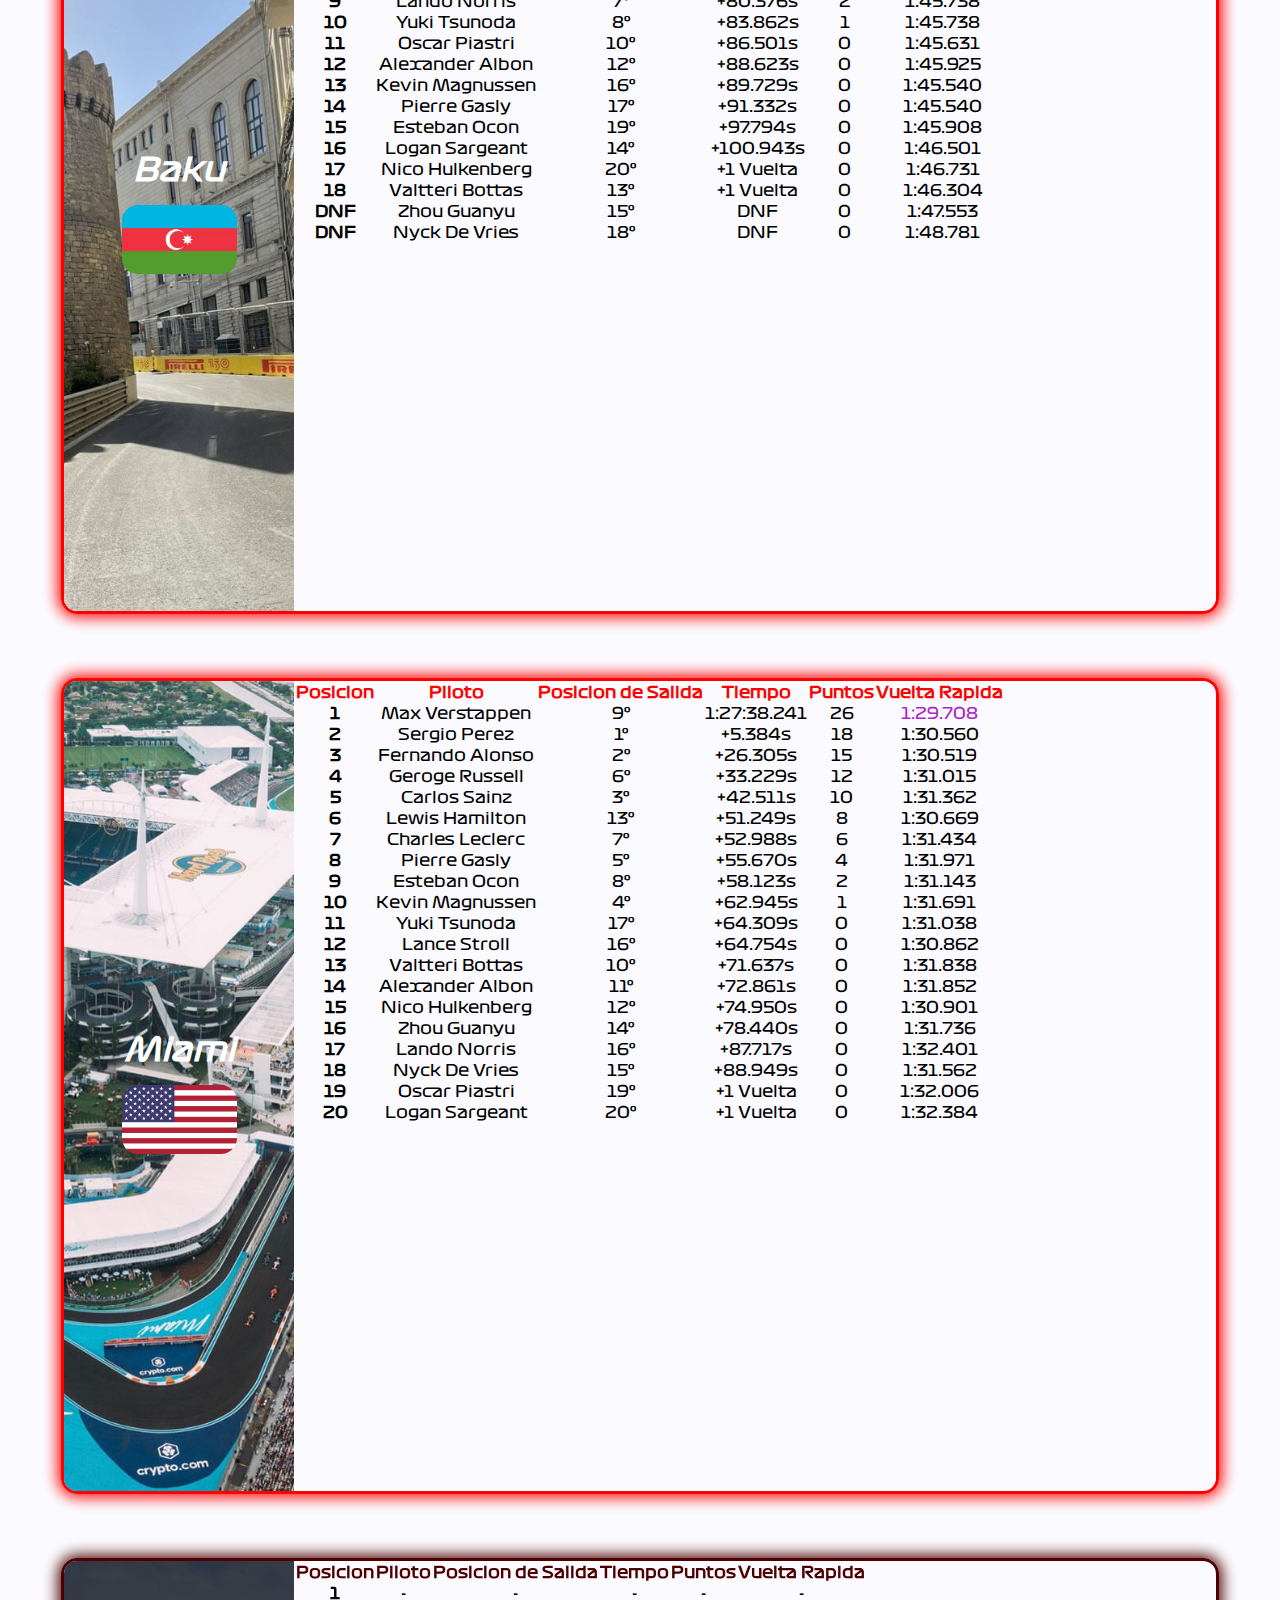
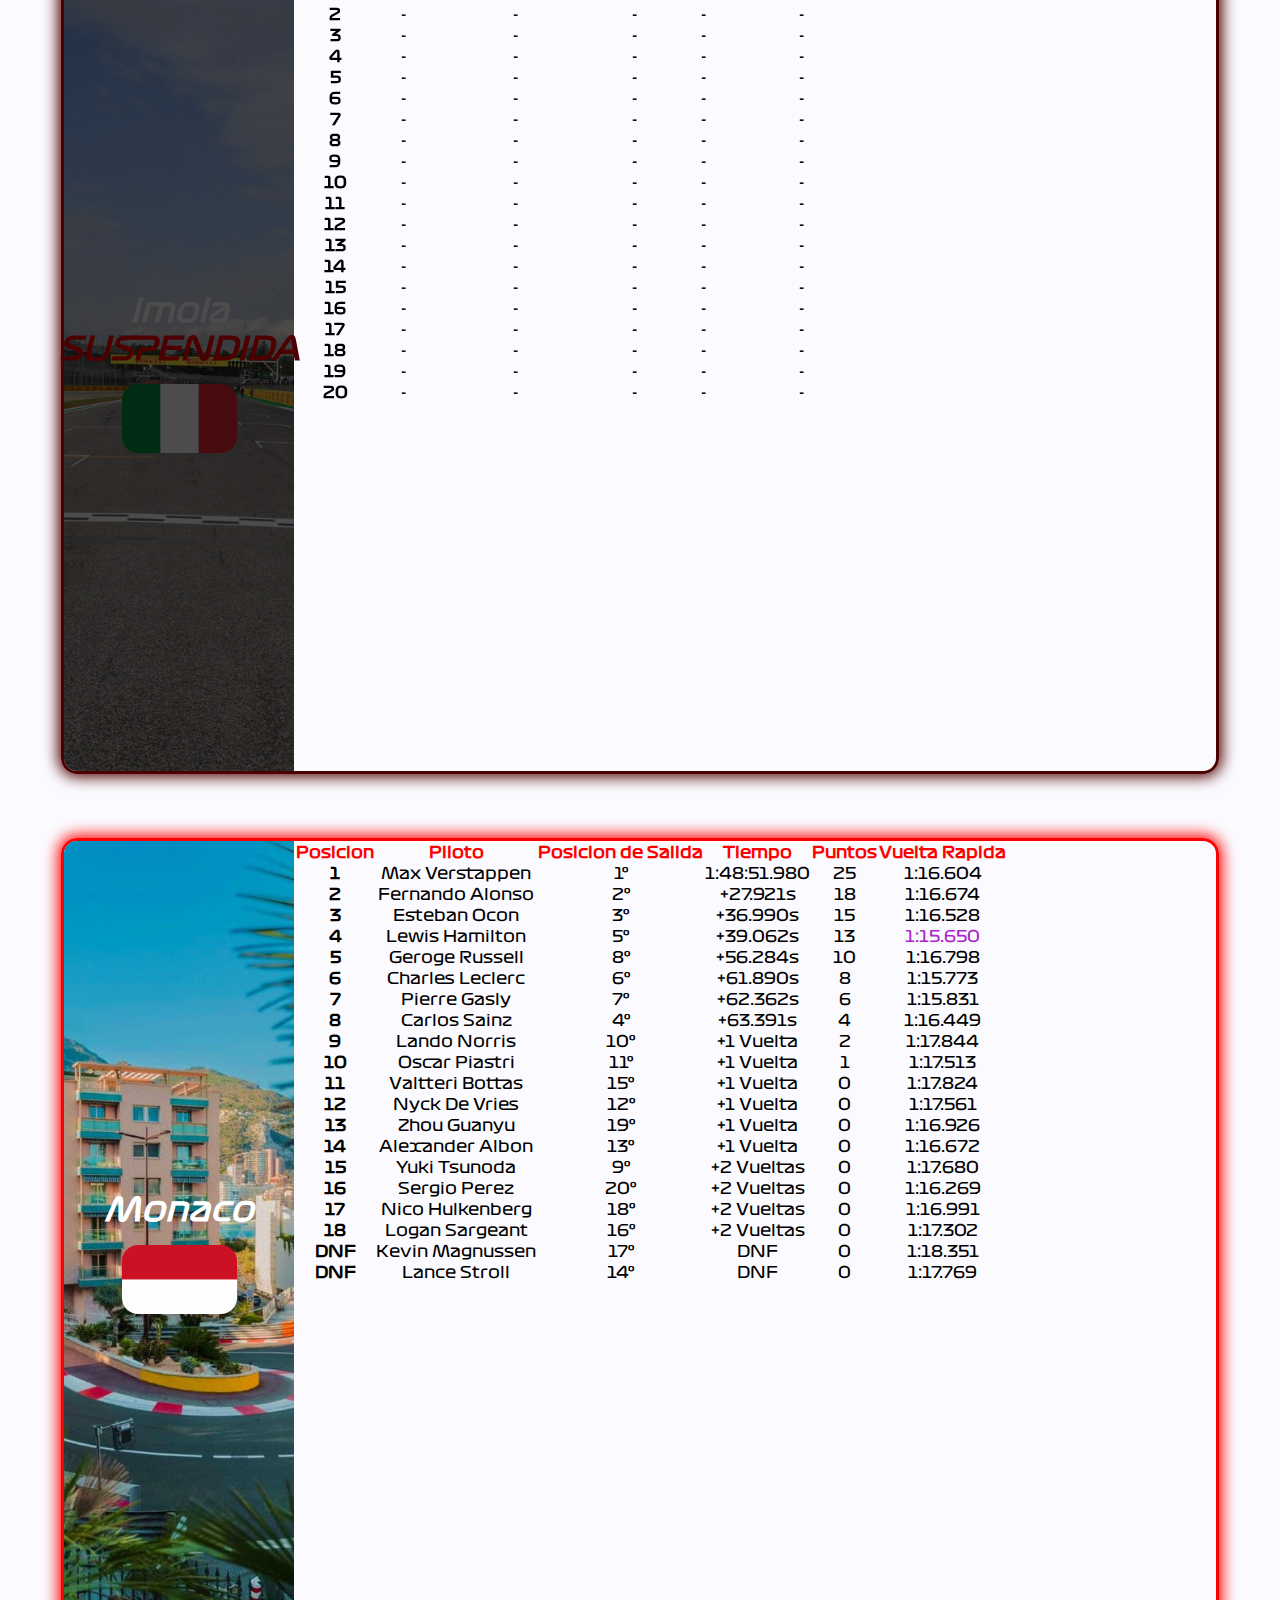
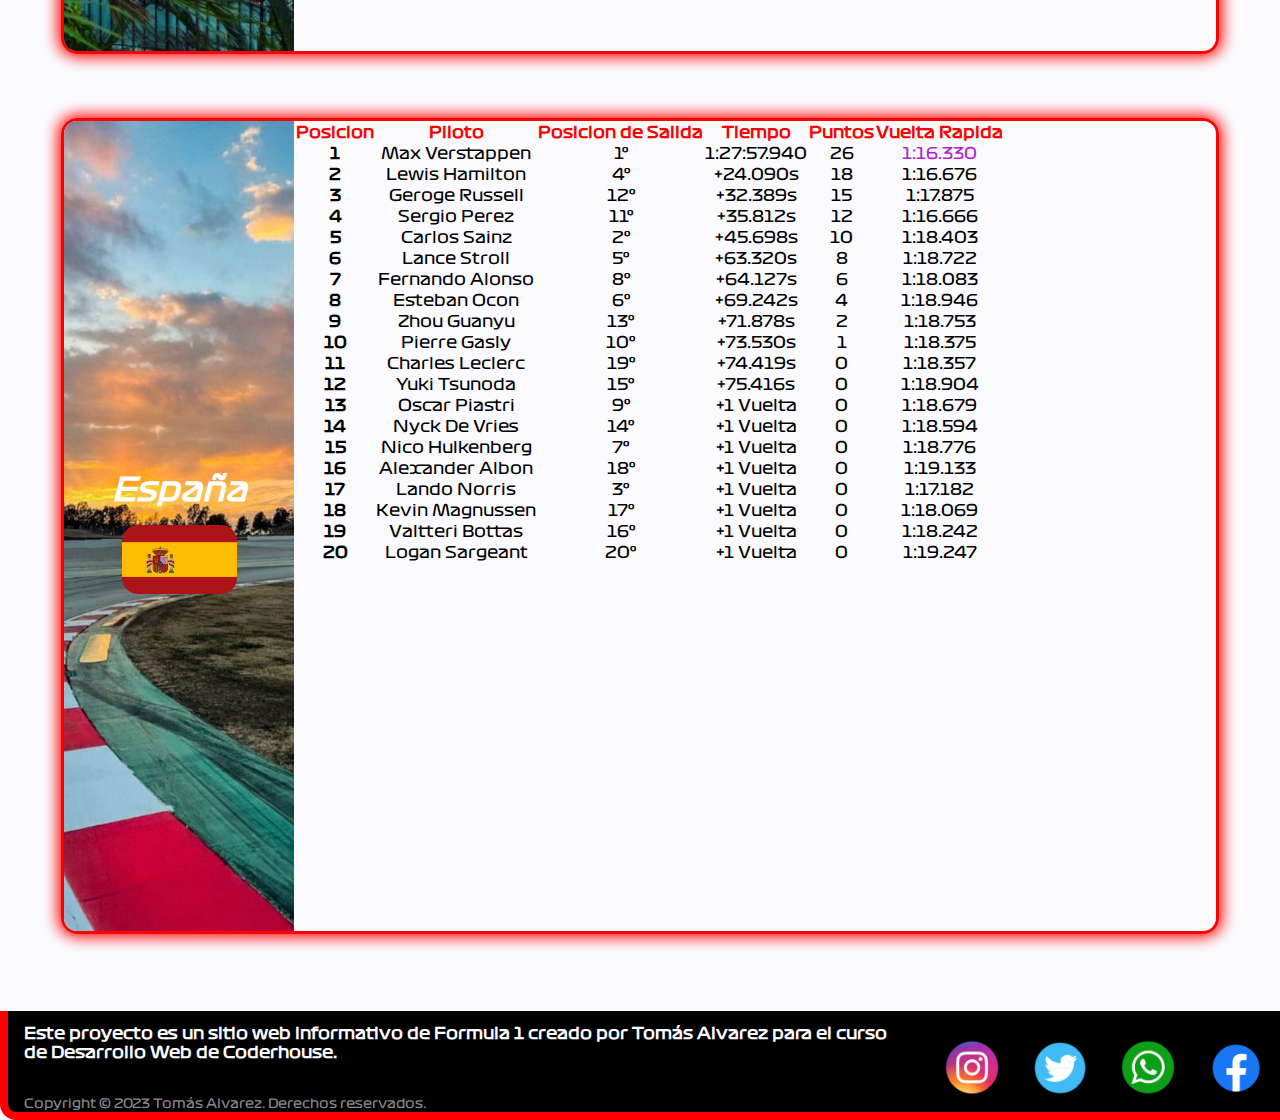
<file: pages/resultados.html>
<!DOCTYPE html>
<html lang="es">
<head>
    <meta charset="UTF-8">
    <meta http-equiv="X-UA-Compatible" content="IE=edge">
    <meta name="viewport" content="width=device-width, initial-scale=1.0">
    
    <!-- Linkeo de archivos CSS y bootstrap -->
    <!-- BOOTSTRAP -->
    <link href="https://cdn.jsdelivr.net/npm/bootstrap@5.3.0-alpha3/dist/css/bootstrap.min.css" rel="stylesheet" integrity="sha384-KK94CHFLLe+nY2dmCWGMq91rCGa5gtU4mk92HdvYe+M/SXH301p5ILy+dN9+nJOZ" crossorigin="anonymous">
    <!-- CSS GENERAL -->
    <link rel="stylesheet" href="../css/main.css">
    
    <title>Mundo F1 | Resultados</title>
    <link rel="icon" href=".././assets/imgs/logo2.ico">

    <!-- descripcion de la pagina -->
    <meta name="description" content="Todo sobre la Formula 1: Noticias, Resultados, Puestos en el campeonato y más!">
    <!-- autor -->
    <meta name="author" content="Tomás Raul Alvarez">
    <!-- copyright -->
    <meta name="copyright" content="Tomás Raul Alvarez">
    <!-- palabras claves de busqueda (no afecta al seo de la pagina) -->
    <meta name="keywords" content="Formula 1, F1, carreras, Deportes, Deporte Motor, Noticias">
    <!-- estiquetas og = "open graph" -->
    <!-- Agregan una descripcion y una preview cuando se comparte una pagina -->
    <meta property="og:title" content="Mundo F1 | Resultados">
    <meta property="og:description" content="Todo sobre la Formula 1: Noticias, Resultados, Puestos en el campeonato y mas!">
    <meta property="og:image" content="../assets/imgs/logo.png"> <!-- esta imagen es lo que mas ocupa la preview, es escencial-->
    <meta property="og:type" content="website"> <!-- website / article -->
    <meta property="og:locale" content="es_ES"> <!-- idioma (en_US por defecto) -->
    <meta property="og:locale:alternate" content="en_US"> <!-- idioma alternativo -->
</head>

<body>
    <!-- *======== HEADER ======== -->
    <header>
        <nav class="navbar navbar-expand-lg header__navbar">
            <div class="container-fluid">
                <a class="navbar-brand" href="../index.html"><img class="header__link--img" src="../assets/imgs/logo.png" alt="Logo de Mundo F1" title="Logo de Mundo F1"></a>
                <button class="navbar-toggler" type="button" data-bs-toggle="collapse" data-bs-target="#navbarNav" aria-controls="navbarNav" aria-expanded="false" aria-label="Toggle navigation">
                    <span class="navbar-toggler-icon"></span>
                </button>
                <div class="collapse navbar-collapse" id="navbarNav">
                    <ul class="navbar-nav header__navbar__list">
                        <li class="nav-item">
                            <a class="nav-link header__navbar__list--item--link" aria-current="page" href="../index.html">Inicio</a>
                        </li>
                        <li class="nav-item">
                            <a class="nav-link header__navbar__list--item--link" href="./noticias.html">Noticias</a>
                        </li>
                        <li class="nav-item">
                            <a class="nav-link header__navbar__list--item--link paginaActual" href="./resultados.html">Resultados</a>
                        </li>
                        <li class="nav-item">
                            <a class="nav-link header__navbar__list--item--link" href="./posiciones.html">Posiciones</a>
                        </li>
                        <li class="nav-item">
                            <a class="nav-link header__navbar__list--item--link" href="./login.html">Log In</a>
                        </li>
                    </ul>
                </div>
            </div>
        </nav>
    </header>
    
    <!-- *======== MAIN ======== -->
    <main class="mainResultadosPage">
        <article class="main__select">
            <section class="main__select--title">
                <h2 class="main__select--title--text">Grandes Premios 2023</h2>
            </section>

            <section class="main__select--carrera">
                <!-- SELECTOR BAHREIN -->
                <div class="main__select--carrera--flag">
                    <a href="#bahrein"><img src="../assets/imgs/flags/bahrein--bandera.webp" alt="Bandera de Bahrein" title="Bandera de Bahrein"></a>
                    <h5>Bahrein</h5>
                    <h6>05-03</h6>
                </div>
                <!-- SELECTOR ARABIA -->
                <div class="main__select--carrera--flag">
                    <a href="#arabia"><img src="../assets/imgs/flags/arabia--bandera.webp" alt="Bandera de Arabia" title="Bandera de Arabia"></a>
                    <h5>Arabia</h5>
                    <h6>19-03</h6>
                </div>                
                <!-- SELECTOR AUSTRALIA -->
                <div class="main__select--carrera--flag">
                    <a href="#australia"><img src="../assets/imgs/flags/australia--bandera.webp" alt="Bandera de Australia" title="Bandera de Australia"></a>
                    <div>
                        <h5>Australia</h5>
                        <h6>02-04</h6>
                    </div>
                </div>
                <!-- SELECTOR BAKU -->
                <div class="main__select--carrera--flag">
                    <a href="#baku"><img src="../assets/imgs/flags/azerbaijan--bandera.webp" alt="Bandera de Azerbaijan" title="Bandera de Azerbaijan"></a>
                    <h5>Baku</h5>
                    <h6>30-04</h6>
                </div>
                <!-- SELECTOR MIAMI -->
                <div class="main__select--carrera--flag">
                    <a href="#miami"><img src="../assets/imgs/flags/usa--bandera.webp" alt="Bandera de Estados Unidos" title="Bandera de Estados Unidos"></a>
                    <h5>Miami</h5>
                    <h6>07-05</h6>
                </div>
                <!-- SELECTOR IMOLA -->
                <div class="main__select--carrera--flag">
                    <a href="#imola"><img src="../assets/imgs/flags/italia--bandera.webp" alt="Bandera de Italia" title="Bandera de Italia"></a>
                    <h5>Imola</h5>
                    <h6>21-05</h6>
                </div>
                <!-- SELECTOR MONACO -->
                <div class="main__select--carrera--flag">
                    <a href="#monaco"><img src="../assets/imgs/flags/monaco--bandera.webp" alt="Bandera de Monaco" title="Bandera de Monaco"></a>
                    <h5>Monaco</h5>
                    <h6>28-05</h6>
                </div>
                <!-- SELECTOR ESPAÑA -->
                <div class="main__select--carrera--flag">
                    <a href="#espania"><img src="../assets/imgs/flags/espania--bandera.webp" alt="Bandera de España" title="Bandera de España"></a>
                    <h5>España</h5>
                    <h6>04-06</h6>
                </div>
                <!-- SELECTOR CANADA -->
                <div class="main__select--carrera--flag carreraDisabled nav-link disabled">
                    <a href="#"><img src="../assets/imgs/flags/canada--bandera.webp" alt="Bandera de Canada" title="Bandera de Canada"></a>
                    <h5>Canada</h5>
                    <h6>18-06</h6>
                </div>
                <!-- SELECTOR AUSTRIA -->
                <div class="main__select--carrera--flag carreraDisabled nav-link disabled">
                    <a href="#"><img src="../assets/imgs/flags/austria--bandera.webp" alt="Bandera de Austria" title="Bandera de Austria"></a>
                    <h5>Austria</h5>
                    <h6>02-07</h6>
                </div>
                <!-- SELECTOR GB -->
                <div class="main__select--carrera--flag carreraDisabled nav-link disabled">
                    <a href="#"><img src="../assets/imgs/flags/gb--bandera.webp" alt="Bandera de Gran Bretaña" title="Bandera de Gran Bretaña"></a>
                    <h5>Silverstone</h5>
                    <h6>09-07</h6>
                </div>
                <!-- SELECTOR HUNGRIA -->
                <div class="main__select--carrera--flag carreraDisabled nav-link disabled">
                    <a href="#"><img src="../assets/imgs/flags/hungria--bandera.webp" alt="Bandera de Hungria" title="Bandera de Hungria"></a>
                    <h5>Hungria</h5>
                    <h6>23-07</h6>
                </div>
                <!-- SELECTOR BELGICA -->
                <div class="main__select--carrera--flag carreraDisabled nav-link disabled">
                    <a href="#"><img src="../assets/imgs/flags/belgica--bandera.webp" alt="Bandera de Belgica" title="Bandera de Belgica"></a>
                    <h5>Belgica</h5>
                    <h6>30-07</h6>
                </div>
                <!-- SELECTOR HOLANDA -->
                <div class="main__select--carrera--flag carreraDisabled nav-link disabled">
                    <a href="#"><img src="../assets/imgs/flags/holanda--bandera.webp" alt="Bandera de Holanda" title="Bandera de Holanda"></a>
                    <h5>Holanda</h5>
                    <h6>27-08</h6>
                </div>
                <!-- SELECTOR MONZA -->
                <div class="main__select--carrera--flag carreraDisabled nav-link disabled">
                    <a href="#"><img src="../assets/imgs/flags/italia--bandera.webp" alt="Bandera de Italia" title="Bandera de Italia"></a>
                    <h5>Monza</h5>
                    <h6>03-09</h6>
                </div>
                <!-- SELECTOR SINGAPUR -->
                <div class="main__select--carrera--flag carreraDisabled nav-link disabled">
                    <a href="#"><img src="../assets/imgs/flags/singapur--bandera.webp" alt="Bandera de Singapur" title="Bandera de Singapur"></a>
                    <h5>Singapur</h5>
                    <h6>17-09</h6>
                </div>
                <!-- SELECTOR JAPON -->
                <div class="main__select--carrera--flag carreraDisabled nav-link disabled">
                    <a href="#"><img src="../assets/imgs/flags/japon--bandera.webp" alt="Bandera de Japon" title="Bandera de Japon"></a>
                    <h5>Japon</h5>
                    <h6>24-09</h6>
                </div>
                <!-- SELECTOR QATAR -->
                <div class="main__select--carrera--flag carreraDisabled nav-link disabled">
                    <a href="#"><img src="../assets/imgs/flags/qatar--bandera.webp" alt="Bandera de Qatar" title="Bandera de Qatar"></a>
                    <h5>Qatar</h5>
                    <h6>08-10</h6>
                </div>
                <!-- SELECTOR AUSTIN -->
                <div class="main__select--carrera--flag carreraDisabled nav-link disabled">
                    <a href="#"><img src="../assets/imgs/flags/usa--bandera.webp" alt="Bandera de Estados Unidos" title="Bandera de Estados Unidos"></a>
                    <h5>Texas</h5>
                    <h6>22-10</h6>
                </div>
                <!-- SELECTOR MEXICO -->
                <div class="main__select--carrera--flag carreraDisabled nav-link disabled">
                    <a href="#"><img src="../assets/imgs/flags/mexico--bandera.webp" alt="Bandera de Mexico" title="Bandera de Mexico"></a>
                    <h5>Mexico</h5>
                    <h6>29-10</h6>
                </div>
                <!-- SELECTOR BRASIl -->
                <div class="main__select--carrera--flag carreraDisabled nav-link disabled">
                    <a href="#"><img src="../assets/imgs/flags/brasil--bandera.webp" alt="Bandera de Brasil" title="Bandera de Brasil"></a>
                    <h5>Brasil</h5>
                    <h6>05-11</h6>
                </div>
                <!-- SELECTOR LAS VEGAS -->
                <div class="main__select--carrera--flag carreraDisabled nav-link disabled">
                    <a href="#"><img src="../assets/imgs/flags/usa--bandera.webp" alt="Bandera de Estados Unidos" title="Bandera de Estados Unidos"></a>
                    <h5>Las Vegas</h5>
                    <h6>18-11</h6>
                </div>
                <!-- SELECTOR ABU DHABI -->
                <div class="main__select--carrera--flag carreraDisabled nav-link disabled">
                    <a href="#"><img src="../assets/imgs/flags/emiratos--bandera.webp" alt="Bandera de Emiratos Arabes" title="Bandera de Emiratos Arabes"></a>
                    <h5>Abu Dhabi</h5>
                    <h6>26-11</h6>
                </div>
            </section>
        </article>

        <!-- CARRERA BAHREIN -->
        <article class="main__resultados">
            <section class="main__resultados--circuitName bgBahrein" id="bahrein">
                <div class="main__resultados--circuitName--text">
                    <h3>BAHREIN</h3>
                </div>

                <div class="main__resultados--circuitName--img">
                    <img src=".././assets/imgs/flags/bahrein--bandera.webp" alt="Bandera de Bahrein" title="Bandera de Bahrein">
                </div>
            </section>

            <section class="main__resultados--tabla table-responsive">
                <table class="table table-striped table-borderless main__resultados--tabla--datos">
                    <thead>
                        <tr>
                            <th scope="col">Posicion</th>
                            <th scope="col">Piloto</th>
                            <th scope="col">Posicion de Salida</th>
                            <th scope="col">Tiempo</th>
                            <th scope="col">Puntos</th>
                            <th scope="col">Vuelta Rapida</th>
                        </tr>
                    </thead>
                    <tbody class="cuerpo--tabla">
                        <tr>
                            <th scope="row">1</th>
                            <td><span class="longName">Max Verstappen</span><span class="shortName">VER</span></td>
                            <td>1º</td>
                            <td>1:33:56.736</td>
                            <td>25</td>
                            <td>1:36.236</td>
                        </tr>
                        <tr>
                            <th scope="row">2</th>
                            <td><span class="longName">Sergio Perez</span><span class="shortName">PER</span></td>
                            <td>2º</td>
                            <td>+11.987s</td>
                            <td>18</td>
                            <td>1:36.344</td>
                        </tr>
                        <tr>
                            <th scope="row">3</th>
                            <td><span class="longName">Fernando Alonso</span><span class="shortName">ALO</span></td>
                            <td>5º</td>
                            <td>+38.637s</td>
                            <td>15</td>
                            <td>1:36.156</td>
                        </tr>
                        <tr>
                            <th scope="row">4</th>
                            <td><span class="longName">Carlos Sainz</span><span class="shortName">SAI</span></td>
                            <td>4º</td>
                            <td>+48.052s</td>
                            <td>12</td>
                            <td>1:37.130</td>
                        </tr>
                        <tr>
                            <th scope="row">5</th>
                            <td><span class="longName">Lewis Hamilton</span><span class="shortName">HAM</span></td>
                            <td>7º</td>
                            <td>+50.977s</td>
                            <td>10</td>
                            <td>1:36.546</td>
                        </tr>
                        <tr>
                            <th scope="row">6</th>
                            <td><span class="longName">Lance Stroll</span><span class="shortName">STR</span></td>
                            <td>8º</td>
                            <td>+54.502s</td>
                            <td>8</td>
                            <td>1:36.456</td>
                        </tr>
                        <tr>
                            <th scope="row">7</th>
                            <td><span class="longName">Geroge Russell</span><span class="shortName">RUS</span></td>
                            <td>6º</td>
                            <td>+55.873s</td>
                            <td>6</td>
                            <td>1:37.221</td>
                        </tr>
                        <tr>
                            <th scope="row">8</th>
                            <td><span class="longName">Valtteri Bottas</span><span class="shortName">BOT</span></td>
                            <td>12º</td>
                            <td>+72.647s</td>
                            <td>4</td>
                            <td>1:37.379</td>
                        </tr>
                        <tr>
                            <th scope="row">9</th>
                            <td><span class="longName">Pierre Gasly</span><span class="shortName">GAS</span></td>
                            <td>20º</td>
                            <td>+73.753s</td>
                            <td>2</td>
                            <td>1:35.068</td>
                        </tr>
                        <tr>
                            <th scope="row">10</th>
                            <td><span class="longName">Alexander Albon</span><span class="shortName">ALB</span></td>
                            <td>15º</td>
                            <td>+89.774s</td>
                            <td>1</td>
                            <td>1:37.144</td>
                        </tr>
                        <tr>
                            <th scope="row">11</th>
                            <td><span class="longName">Yuki Tsunoda</span><span class="shortName">TSU</span></td>
                            <td>14º</td>
                            <td>+90.870s</td>
                            <td>0</td>
                            <td>1:36.637</td>
                        </tr>
                        <tr>
                            <th scope="row">12</th>
                            <td><span class="longName">Logan Sargeant</span><span class="shortName">SAR</span></td>
                            <td>16º</td>
                            <td>+1 Vuelta</td>
                            <td>0</td>
                            <td>1:36.037</td>
                        </tr>
                        <tr>
                            <th scope="row">13</th>
                            <td><span class="longName">Kevin Magnussen</span><span class="shortName">MAG</span></td>
                            <td>17º</td>
                            <td>+1 Vuelta</td>
                            <td>0</td>
                            <td>1:36.471</td>
                        </tr>
                        <tr>
                            <th scope="row">14</th>
                            <td><span class="longName">Nyck De Vries</span><span class="shortName">NDV</span></td>
                            <td>19º</td>
                            <td>+1 Vuelta</td>
                            <td>0</td>
                            <td>1:37.709</td>
                        </tr>
                        <tr>
                            <th scope="row">15</th>
                            <td><span class="longName">Nico Hulkenberg</span><span class="shortName">HUL</span></td>
                            <td>10º</td>
                            <td>+1 Vuelta</td>
                            <td>0</td>
                            <td>1:36.616</td>
                        </tr>
                        <tr>
                            <th scope="row">16</th>
                            <td><span class="longName">Zhou Guanyu</span><span class="shortName">GUA</span></td>
                            <td>13º</td>
                            <td>+1 Vuelta</td>
                            <td>0</td>
                            <td class="vueltaRapida">1:33.996</td>
                        </tr>
                        <tr>
                            <th scope="row">17</th>
                            <td><span class="longName">Lando Norris</span><span class="shortName">NOR</span></td>
                            <td>11º</td>
                            <td>+2 Vueltas</td>
                            <td>0</td>
                            <td>1:35.822</td>
                        </tr>
                        <tr>
                            <th scope="row">DNF</th>
                            <td><span class="longName">Esteban Ocon</span><span class="shortName">OCO</span></td>
                            <td>9º</td>
                            <td>DNF</td>
                            <td>0</td>
                            <td>1:36.797</td>
                        </tr>
                        <tr>
                            <th scope="row">DNF</th>
                            <td><span class="longName">Charles Leclerc</span><span class="shortName">LEC</span></td>
                            <td>3º</td>
                            <td>DNF</td>
                            <td>0</td>
                            <td>1:37.170</td>
                        </tr>
                        <tr>
                            <th scope="row">DNF</th>
                            <td><span class="longName">Oscar Piastri</span><span class="shortName">PIA</span></td>
                            <td>18º</td>
                            <td>DNF</td>
                            <td>0</td>
                            <td>1:40.691</td>
                        </tr>
                    </tbody>
                </table>
            </section>
        </article>
        <!-- CARRERA ARABIA -->
        <article class="main__resultados">
            <section class="main__resultados--circuitName bgArabia" id="arabia">
                <div class="main__resultados--circuitName--text">
                    <h3>Arabia</h3>
                </div>

                <div class="main__resultados--circuitName--img">
                    <img src=".././assets/imgs/flags/arabia--bandera.webp" alt="Bandera de Arabia Saudita" title="Bandera de Arabia Saudita">
                </div>
            </section>

            <section class="main__resultados--tabla table-responsive">
                <table class="table table-striped table-borderless main__resultados--tabla--datos">
                    <thead>
                        <tr>
                            <th scope="col">Posicion</th>
                            <th scope="col">Piloto</th>
                            <th scope="col">Posicion de Salida</th>
                            <th scope="col">Tiempo</th>
                            <th scope="col">Puntos</th>
                            <th scope="col">Vuelta Rapida</th>
                        </tr>
                    </thead>
                    <tbody class="cuerpo--tabla">
                        <tr>
                            <th scope="row">1</th>
                            <td><span class="longName">Sergio Perez</span><span class="shortName">PER</span></td>
                            <td>1º</td>
                            <td>1:21:14.894</td>
                            <td>25</td>
                            <td>1:32.188</td>
                        </tr>
                        <tr>
                            <th scope="row">2</th>
                            <td><span class="longName">Max Verstappen</span><span class="shortName">VER</span></td>
                            <td>15º</td>
                            <td>+5.355s</td>
                            <td>19</td>
                            <td class="vueltaRapida">1:31.906</td>
                        </tr>
                        <tr>
                            <th scope="row">3</th>
                            <td><span class="longName">Fernando Alonso</span><span class="shortName">ALO</span></td>
                            <td>2º</td>
                            <td>+20.728s</td>
                            <td>15</td>
                            <td>1:32.240</td>
                        </tr>
                        <tr>
                            <th scope="row">4</th>
                            <td><span class="longName">Geroge Russell</span><span class="shortName">RUS</span></td>
                            <td>3º</td>
                            <td>+25.866s</td>
                            <td>12</td>
                            <td>1:32.433</td>
                        </tr>
                        <tr>
                            <th scope="row">5</th>
                            <td><span class="longName">Lewis Hamilton</span><span class="shortName">HAM</span></td>
                            <td>7º</td>
                            <td>+31.065s</td>
                            <td>10</td>
                            <td>1:32.941</td>
                        </tr>
                        <tr>
                            <th scope="row">6</th>
                            <td><span class="longName">Carlos Sainz</span><span class="shortName">SAI</span></td>
                            <td>4º</td>
                            <td>+35.876s</td>
                            <td>8</td>
                            <td>1:32.822</td>
                        </tr>
                        <tr>
                            <th scope="row">7</th>
                            <td><span class="longName">Charles Leclerc</span><span class="shortName">LEC</span></td>
                            <td>12º</td>
                            <td>+43.162s</td>
                            <td>6</td>
                            <td>1:33.056</td>
                        </tr>
                        <tr>
                            <th scope="row">8</th>
                            <td><span class="longName">Esteban Ocon</span><span class="shortName">OCO</span></td>
                            <td>6º</td>
                            <td>+52.832s</td>
                            <td>4</td>
                            <td>1:33.222</td>
                        </tr>
                        <tr>
                            <th scope="row">9</th>
                            <td><span class="longName">Pierre Gasly</span><span class="shortName">GAS</span></td>
                            <td>9º</td>
                            <td>+54.747s</td>
                            <td>2</td>
                            <td>1:33.392</td>
                        </tr>
                        <tr>
                            <th scope="row">10</th>
                            <td><span class="longName">Kevin Magnussen</span><span class="shortName">MAG</span></td>
                            <td>13º</td>
                            <td>+64.826s</td>
                            <td>1</td>
                            <td>1:33.374</td>
                        </tr>
                        <tr>
                            <th scope="row">11</th>
                            <td><span class="longName">Yuki Tsunoda</span><span class="shortName">TSU</span></td>
                            <td>16º</td>
                            <td>+67.494s</td>
                            <td>0</td>
                            <td>1:33.931</td>
                        </tr>
                        <tr>
                            <th scope="row">12</th>
                            <td><span class="longName">Nico Hulkenberg</span><span class="shortName">HUL</span></td>
                            <td>10º</td>
                            <td>+70.588s</td>
                            <td>0</td>
                            <td>1:33.780</td>
                        </tr>
                        <tr>
                            <th scope="row">13</th>
                            <td><span class="longName">Zhou Guanyu</span><span class="shortName">GUA</span></td>
                            <td>11º</td>
                            <td>+76.060s</td>
                            <td>0</td>
                            <td>1:33.894</td>
                        </tr>
                        <tr>
                            <th scope="row">14</th>
                            <td><span class="longName">Nyck De Vries</span><span class="shortName">NDV</span></td>
                            <td>18º</td>
                            <td>+77.478s</td>
                            <td>0</td>
                            <td>1:33.609</td>
                        </tr>
                        <tr>
                            <th scope="row">15</th>
                            <td><span class="longName">Oscar Piastri</span><span class="shortName">PIA</span></td>
                            <td>8º</td>
                            <td>+85.021s</td>
                            <td>0</td>
                            <td>1:34.287</td>
                        </tr>
                        <tr>
                            <th scope="row">16</th>
                            <td><span class="longName">Logan Sargeant</span><span class="shortName">SAR</span></td>
                            <td>20º</td>
                            <td>+86.293s</td>
                            <td>0</td>
                            <td>1:34.469</td>
                        </tr>
                        <tr>
                            <th scope="row">17</th>
                            <td><span class="longName">Lando Norris</span><span class="shortName">NOR</span></td>
                            <td>19º</td>
                            <td>+86.445s</td>
                            <td>0</td>
                            <td>1:34.122</td>
                        </tr>
                        <tr>
                            <th scope="row">18</th>
                            <td><span class="longName">Valtteri Bottas</span><span class="shortName">BOT</span></td>
                            <td>14º</td>
                            <td>+1 Vuelta</td>
                            <td>0</td>
                            <td>1:34.384</td>
                        </tr>
                        <tr>
                            <th scope="row">DNF</th>
                            <td><span class="longName">Alexander Albon</span><span class="shortName">ALB</span></td>
                            <td>17º</td>
                            <td>DNF</td>
                            <td>0</td>
                            <td>1:35.567</td>
                        </tr>
                        <tr>
                            <th scope="row">DNF</th>
                            <td><span class="longName">Lance Stroll</span><span class="shortName">STR</span></td>
                            <td>5º</td>
                            <td>DNF</td>
                            <td>0</td>
                            <td>1:35.140</td>
                        </tr>
                    </tbody>
                </table>
            </section>
        </article>
        <!-- CARRERA AUSTRALIA -->
        <article class="main__resultados">
            <section class="main__resultados--circuitName bgAustralia" id="australia">
                <div class="main__resultados--circuitName--text">
                    <h3>Australia</h3>
                </div>

                <div class="main__resultados--circuitName--img">
                    <img src=".././assets/imgs/flags/australia--bandera.webp" alt="Bandera de Australia" title="Bandera de Australia"> 
                </div>
            </section>

            <section class="main__resultados--tabla table-responsive">
                <table class="table table-striped table-borderless main__resultados--tabla--datos">
                    <thead>
                        <tr>
                            <th scope="col">Posicion</th>
                            <th scope="col">Piloto</th>
                            <th scope="col">Posicion de Salida</th>
                            <th scope="col">Tiempo</th>
                            <th scope="col">Puntos</th>
                            <th scope="col">Vuelta Rapida</th>
                        </tr>
                    </thead>
                    <tbody class="cuerpo--tabla">
                        <tr>
                            <th scope="row">1</th>
                            <td><span class="longName">Max Verstappen</span><span class="shortName">VER</span></td>
                            <td>1º</td>
                            <td>1:32:38.371</td>
                            <td>25</td>
                            <td>1:20.342</td>
                        </tr>
                        <tr>
                            <th scope="row">2</th>
                            <td><span class="longName">Lewis Hamilton</span><span class="shortName">HAM</span></td>
                            <td>3º</td>
                            <td>+0.179s</td>
                            <td>18</td>
                            <td>1:20.613</td>
                        </tr>
                        <tr>
                            <th scope="row">3</th>
                            <td><span class="longName">Fernando Alonso</span><span class="shortName">ALO</span></td>
                            <td>4º</td>
                            <td>+0.769s</td>
                            <td>15</td>
                            <td>1:20.476</td>
                        </tr>
                        <tr>
                            <th scope="row">4</th>
                            <td><span class="longName">Lance Stroll</span><span class="shortName">STR</span></td>
                            <td>6º</td>
                            <td>+3.082s</td>
                            <td>12</td>
                            <td>1:20.934</td>
                        </tr>
                        <tr>
                            <th scope="row">5</th>
                            <td><span class="longName">Sergio Perez</span><span class="shortName">PER</span></td>
                            <td>Pit Lane</td>
                            <td>+3.320s</td>
                            <td>11</td>
                            <td class="vueltaRapida">1:20.235</td>
                        </tr>
                        <tr>
                            <th scope="row">6</th>
                            <td><span class="longName">Lando Norris</span><span class="shortName">NOR</span></td>
                            <td>13º</td>
                            <td>+3.701s</td>
                            <td>8</td>
                            <td>1:21.173</td>
                        </tr>
                        <tr>
                            <th scope="row">7</th>
                            <td><span class="longName">Nico Hulkenberg</span><span class="shortName">HUL</span></td>
                            <td>10º</td>
                            <td>+4.939s</td>
                            <td>6</td>
                            <td>1:21.124</td>
                        </tr>
                        <tr>
                            <th scope="row">8</th>
                            <td><span class="longName">Oscar Piastri</span><span class="shortName">PIA</span></td>
                            <td>16º</td>
                            <td>+5.382s</td>
                            <td>4</td>
                            <td>1:21.335</td>
                        </tr>
                        <tr>
                            <th scope="row">9</th>
                            <td><span class="longName">Zhou Guanyu</span><span class="shortName">GUA</span></td>
                            <td>17º</td>
                            <td>+5.713s</td>
                            <td>2</td>
                            <td>1:21.819</td>
                        </tr>
                        <tr>
                            <th scope="row">10</th>
                            <td><span class="longName">Yuki Tsunoda</span><span class="shortName">TSU</span></td>
                            <td>12º</td>
                            <td>+6.052s</td>
                            <td>1</td>
                            <td>1:21.789</td>
                        </tr>
                        <tr>
                            <th scope="row">11</th>
                            <td><span class="longName">Valtteri Bottas</span><span class="shortName">BOT</span></td>
                            <td>Pit Lane</td>
                            <td>+6.513s</td>
                            <td>0</td>
                            <td>1:22.233</td>
                        </tr>
                        <tr>
                            <th scope="row">12</th>
                            <td><span class="longName">Carlos Sainz</span><span class="shortName">SAI</span></td>
                            <td>5º</td>
                            <td>+6.594s</td>
                            <td>0</td>
                            <td>1:20.467</td>
                        </tr>
                        <tr>
                            <th scope="row">DNF</th>
                            <td><span class="longName">Pierre Gasly</span><span class="shortName">GAS</span></td>
                            <td>9º</td>
                            <td>DNF</td>
                            <td>0</td>
                            <td>1:20.995</td>
                        </tr>
                        <tr>
                            <th scope="row">DNF</th>
                            <td><span class="longName">Esteban Ocon</span><span class="shortName">OCO</span></td>
                            <td>11º</td>
                            <td>DNF</td>
                            <td>0</td>
                            <td>1:21.203</td>
                        </tr>
                        <tr>
                            <th scope="row">DNF</th>
                            <td><span class="longName">Nyck De Vries</span><span class="shortName">NDV</span></td>
                            <td>15º</td>
                            <td>DNF</td>
                            <td>0</td>
                            <td>1:21.183</td>
                        </tr>
                        <tr>
                            <th scope="row">DNF</th>
                            <td><span class="longName">Logan Sargeant</span><span class="shortName">SAR</span></td>
                            <td>18º</td>
                            <td>DNF</td>
                            <td>0</td>
                            <td>1:21.456</td>
                        </tr>
                        <tr>
                            <th scope="row">DNF</th>
                            <td><span class="longName">Kevin Magnussen</span><span class="shortName">MAG</span></td>
                            <td>14º</td>
                            <td>DNF</td>
                            <td>0</td>
                            <td>1:21.685</td>
                        </tr>
                        <tr>
                            <th scope="row">DNF</th>
                            <td><span class="longName">Geroge Russell</span><span class="shortName">RUS</span></td>
                            <td>2º</td>
                            <td>DNF</td>
                            <td>0</td>
                            <td>1:22.680</td>
                        </tr>
                        <tr>
                            <th scope="row">DNF</th>
                            <td><span class="longName">Alexander Albon</span><span class="shortName">ALB</span></td>
                            <td>8º</td>
                            <td>DNF</td>
                            <td>0</td>
                            <td>1:23.349</td>
                        </tr>
                        <tr>
                            <th scope="row">DNF</th>
                            <td><span class="longName">Charles Leclerc</span><span class="shortName">LEC</span></td>
                            <td>7º</td>
                            <td>DNF</td>
                            <td>0</td>
                            <td>-</td>
                        </tr>
                    </tbody>
                </table>
            </section>
        </article>
        <!-- CARRERA BAKU -->
        <article class="main__resultados">
            <section class="main__resultados--circuitName bgBaku" id="baku">
                <div class="main__resultados--circuitName--text">
                    <h3>Baku</h3>
                </div>

                <div class="main__resultados--circuitName--img">
                    <img src=".././assets/imgs/flags/azerbaijan--bandera.webp" alt="Bandera de Azerbaijan" title="Bandera de Azerbaijan">
                </div>
            </section>

            <section class="main__resultados--tabla table-responsive">
                <table class="table table-striped table-borderless main__resultados--tabla--datos">
                    <thead>
                        <tr>
                            <th scope="col">Posicion</th>
                            <th scope="col">Piloto</th>
                            <th scope="col">Posicion de Salida</th>
                            <th scope="col">Tiempo</th>
                            <th scope="col">Puntos</th>
                            <th scope="col">Vuelta Rapida</th>
                        </tr>
                    </thead>
                    <tbody class="cuerpo--tabla">
                        <tr>
                            <th scope="row">1</th>
                            <td><span class="longName">Sergio Perez</span><span class="shortName">PER</span></td>
                            <td>3º</td>
                            <td>1:32:42.436</td>
                            <td>25</td>
                            <td>1:44.589</td>
                        </tr>
                        <tr>
                            <th scope="row">2</th>
                            <td><span class="longName">Max Verstappen</span><span class="shortName">VER</span></td>
                            <td>2º</td>
                            <td>+2.137s</td>
                            <td>18</td>
                            <td>1:44.232</td>
                        </tr>
                        <tr>
                            <th scope="row">3</th>
                            <td><span class="longName">Charles Leclerc</span><span class="shortName">LEC</span></td>
                            <td>1º</td>
                            <td>+21.217s</td>
                            <td>15</td>
                            <td>1:44.561</td>
                        </tr>
                        <tr>
                            <th scope="row">4</th>
                            <td><span class="longName">Fernando Alonso</span><span class="shortName">ALO</span></td>
                            <td>6º</td>
                            <td>+22.024s</td>
                            <td>12</td>
                            <td>1:44.241</td>
                        </tr>
                        <tr>
                            <th scope="row">5</th>
                            <td><span class="longName">Carlos Sainz</span><span class="shortName">SAI</span></td>
                            <td>4º</td>
                            <td>+45.491s</td>
                            <td>10</td>
                            <td>1:45.175</td>
                        </tr>
                        <tr>
                            <th scope="row">6</th>
                            <td><span class="longName">Lewis Hamilton</span><span class="shortName">HAM</span></td>
                            <td>5º</td>
                            <td>+46.145s</td>
                            <td>8</td>
                            <td>1:45.346</td>
                        </tr>
                        <tr>
                            <th scope="row">7</th>
                            <td><span class="longName">Lance Stroll</span><span class="shortName">STR</span></td>
                            <td>9º</td>
                            <td>+51.617s</td>
                            <td>6</td>
                            <td>1:45.627</td>
                        </tr>
                        <tr>
                            <th scope="row">8</th>
                            <td><span class="longName">Geroge Russell</span><span class="shortName">RUS</span></td>
                            <td>11º</td>
                            <td>+74.240s</td>
                            <td>5</td>
                            <td class="vueltaRapida">1:43.370</td>
                        </tr>
                        <tr>
                            <th scope="row">9</th>
                            <td><span class="longName">Lando Norris</span><span class="shortName">NOR</span></td>
                            <td>7º</td>
                            <td>+80.376s</td>
                            <td>2</td>
                            <td>1:45.738</td>
                        </tr>
                        <tr>
                            <th scope="row">10</th>
                            <td><span class="longName">Yuki Tsunoda</span><span class="shortName">TSU</span></td>
                            <td>8º</td>
                            <td>+83.862s</td>
                            <td>1</td>
                            <td>1:45.738</td>
                        </tr>
                        <tr>
                            <th scope="row">11</th>
                            <td><span class="longName">Oscar Piastri</span><span class="shortName">PIA</span></td>
                            <td>10º</td>
                            <td>+86.501s</td>
                            <td>0</td>
                            <td>1:45.631</td>
                        </tr>
                        <tr>
                            <th scope="row">12</th>
                            <td><span class="longName">Alexander Albon</span><span class="shortName">ALB</span></td>
                            <td>12º</td>
                            <td>+88.623s</td>
                            <td>0</td>
                            <td>1:45.925</td>
                        </tr>
                        <tr>
                            <th scope="row">13</th>
                            <td><span class="longName">Kevin Magnussen</span><span class="shortName">MAG</span></td>
                            <td>16º</td>
                            <td>+89.729s</td>
                            <td>0</td>
                            <td>1:45.540</td>
                        </tr>
                        <tr>
                            <th scope="row">14</th>
                            <td><span class="longName">Pierre Gasly</span><span class="shortName">GAS</span></td>
                            <td>17º</td>
                            <td>+91.332s</td>
                            <td>0</td>
                            <td>1:45.540</td>
                        </tr>
                        <tr>
                            <th scope="row">15</th>
                            <td><span class="longName">Esteban Ocon</span><span class="shortName">OCO</span></td>
                            <td>19º</td>
                            <td>+97.794s</td>
                            <td>0</td>
                            <td>1:45.908</td>
                        </tr>
                        <tr>
                            <th scope="row">16</th>
                            <td><span class="longName">Logan Sargeant</span><span class="shortName">SAR</span></td>
                            <td>14º</td>
                            <td>+100.943s</td>
                            <td>0</td>
                            <td>1:46.501</td>
                        </tr>
                        <tr>
                            <th scope="row">17</th>
                            <td><span class="longName">Nico Hulkenberg</span><span class="shortName">HUL</span></td>
                            <td>20º</td>
                            <td>+1 Vuelta</td>
                            <td>0</td>
                            <td>1:46.731</td>
                        </tr>
                        <tr>
                            <th scope="row">18</th>
                            <td><span class="longName">Valtteri Bottas</span><span class="shortName">BOT</span></td>
                            <td>13º</td>
                            <td>+1 Vuelta</td>
                            <td>0</td>
                            <td>1:46.304</td>
                        </tr>
                        <tr>
                            <th scope="row">DNF</th>
                            <td><span class="longName">Zhou Guanyu</span><span class="shortName">GUA</span></td>
                            <td>15º</td>
                            <td>DNF</td>
                            <td>0</td>
                            <td>1:47.553</td>
                        </tr>
                        <tr>
                            <th scope="row">DNF</th>
                            <td><span class="longName"><span class="longName">Nyck De Vries</span><span class="shortName">NDV</span></span><span class="shortName">NDV</span></td>
                            <td>18º</td>
                            <td>DNF</td>
                            <td>0</td>
                            <td>1:48.781</td>
                        </tr>
                    </tbody>
                </table>
            </section>
        </article>
        <!-- CARRERA MIAMI -->
        <article class="main__resultados">
            <section class="main__resultados--circuitName bgMiami" id="miami">
                <div class="main__resultados--circuitName--text">
                    <h3>Miami</h3>
                </div>

                <div class="main__resultados--circuitName--img">
                    <img src=".././assets/imgs/flags/usa--bandera.webp" alt="Bandera de Estados Unidos" title="Bandera de Estados Unidos">
                </div>
            </section>

            <section class="main__resultados--tabla table-responsive">
                <table class="table table-striped table-borderless main__resultados--tabla--datos">
                    <thead>
                        <tr>
                            <th scope="col">Posicion</th>
                            <th scope="col">Piloto</th>
                            <th scope="col">Posicion de Salida</th>
                            <th scope="col">Tiempo</th>
                            <th scope="col">Puntos</th>
                            <th scope="col">Vuelta Rapida</th>
                        </tr>
                    </thead>
                    <tbody class="cuerpo--tabla">
                        <tr>
                            <th scope="row">1</th>
                            <td><span class="longName">Max Verstappen</span><span class="shortName">VER</span></td>
                            <td>9º</td>
                            <td>1:27:38.241</td>
                            <td>26</td>
                            <td class="vueltaRapida">1:29.708</td>
                        </tr>
                        <tr>
                            <th scope="row">2</th>
                            <td><span class="longName">Sergio Perez</span><span class="shortName">PER</span></td>
                            <td>1º</td>
                            <td>+5.384s</td>
                            <td>18</td>
                            <td>1:30.560</td>
                        </tr>
                        <tr>
                            <th scope="row">3</th>
                            <td><span class="longName">Fernando Alonso</span><span class="shortName">ALO</span></td>
                            <td>2º</td>
                            <td>+26.305s</td>
                            <td>15</td>
                            <td>1:30.519</td>
                        </tr>
                        <tr>
                            <th scope="row">4</th>
                            <td><span class="longName">Geroge Russell</span><span class="shortName">RUS</span></td>
                            <td>6º</td>
                            <td>+33.229s</td>
                            <td>12</td>
                            <td>1:31.015</td>
                        </tr>
                        <tr>
                            <th scope="row">5</th>
                            <td><span class="longName">Carlos Sainz</span><span class="shortName">SAI</span></td>
                            <td>3º</td>
                            <td>+42.511s</td>
                            <td>10</td>
                            <td>1:31.362</td>
                        </tr>
                        <tr>
                            <th scope="row">6</th>
                            <td><span class="longName">Lewis Hamilton</span><span class="shortName">HAM</span></td>
                            <td>13º</td>
                            <td>+51.249s</td>
                            <td>8</td>
                            <td>1:30.669</td>
                        </tr>
                        <tr>
                            <th scope="row">7</th>
                            <td><span class="longName">Charles Leclerc</span><span class="shortName">LEC</span></td>
                            <td>7º</td>
                            <td>+52.988s</td>
                            <td>6</td>
                            <td>1:31.434</td>
                        </tr>
                        <tr>
                            <th scope="row">8</th>
                            <td><span class="longName">Pierre Gasly</span><span class="shortName">GAS</span></td>
                            <td>5º</td>
                            <td>+55.670s</td>
                            <td>4</td>
                            <td>1:31.971</td>
                        </tr>
                        <tr>
                            <th scope="row">9</th>
                            <td><span class="longName">Esteban Ocon</span><span class="shortName">OCO</span></td>
                            <td>8º</td>
                            <td>+58.123s</td>
                            <td>2</td>
                            <td>1:31.143</td>
                        </tr>
                        <tr>
                            <th scope="row">10</th>
                            <td><span class="longName">Kevin Magnussen</span><span class="shortName">MAG</span></td>
                            <td>4º</td>
                            <td>+62.945s</td>
                            <td>1</td>
                            <td>1:31.691</td>
                        </tr>
                        <tr>
                            <th scope="row">11</th>
                            <td><span class="longName">Yuki Tsunoda</span><span class="shortName">TSU</span></td>
                            <td>17º</td>
                            <td>+64.309s</td>
                            <td>0</td>
                            <td>1:31.038</td>
                        </tr>
                        <tr>
                            <th scope="row">12</th>
                            <td><span class="longName">Lance Stroll</span><span class="shortName">STR</span></td>
                            <td>16º</td>
                            <td>+64.754s</td>
                            <td>0</td>
                            <td>1:30.862</td>
                        </tr>
                        <tr>
                            <th scope="row">13</th>
                            <td><span class="longName">Valtteri Bottas</span><span class="shortName">BOT</span></td>
                            <td>10º</td>
                            <td>+71.637s</td>
                            <td>0</td>
                            <td>1:31.838</td>
                        </tr>
                        <tr>
                            <th scope="row">14</th>
                            <td><span class="longName">Alexander Albon</span><span class="shortName">ALB</span></td>
                            <td>11º</td>
                            <td>+72.861s</td>
                            <td>0</td>
                            <td>1:31.852</td>
                        </tr>
                        <tr>
                            <th scope="row">15</th>
                            <td><span class="longName">Nico Hulkenberg</span><span class="shortName">HUL</span></td>
                            <td>12º</td>
                            <td>+74.950s</td>
                            <td>0</td>
                            <td>1:30.901</td>
                        </tr>
                        <tr>
                            <th scope="row">16</th>
                            <td><span class="longName">Zhou Guanyu</span><span class="shortName">GUA</span></td>
                            <td>14º</td>
                            <td>+78.440s</td>
                            <td>0</td>
                            <td>1:31.736</td>
                        </tr>
                        <tr>
                            <th scope="row">17</th>
                            <td><span class="longName">Lando Norris</span><span class="shortName">NOR</span></td>
                            <td>16º</td>
                            <td>+87.717s</td>
                            <td>0</td>
                            <td>1:32.401</td>
                        </tr>
                        <tr>
                            <th scope="row">18</th>
                            <td><span class="longName">Nyck De Vries</span><span class="shortName">NDV</span></td>
                            <td>15º</td>
                            <td>+88.949s</td>
                            <td>0</td>
                            <td>1:31.562</td>
                        </tr>
                        <tr>
                            <th scope="row">19</th>
                            <td><span class="longName">Oscar Piastri</span><span class="shortName">PIA</span></td>
                            <td>19º</td>
                            <td>+1 Vuelta</td>
                            <td>0</td>
                            <td>1:32.006</td>
                        </tr>
                        <tr>
                            <th scope="row">20</th>
                            <td><span class="longName">Logan Sargeant</span><span class="shortName">SAR</span></td>
                            <td>20º</td>
                            <td>+1 Vuelta</td>
                            <td>0</td>
                            <td>1:32.384</td>
                        </tr>
                    </tbody>
                </table>
            </section>
        </article>
        <!-- CARRERA IMOLA -->
        <article class="main__resultados carreraDisabled">
            <section class="main__resultados--circuitName bgImola" id="imola">
                <div class="main__resultados--circuitName--text">
                    <h3>Imola</h3>
                    <h3 class="suspendida">SUSPENDIDA</h3>
                </div>

                <div class="main__resultados--circuitName--img ">
                    <img src=".././assets/imgs/flags/italia--bandera.webp" alt="Bandera de Italia" title="Bandera de Italia">
                </div>
            </section>

            <section class="main__resultados--tabla table-responsive ">
                <table class="table table-striped table-borderless main__resultados--tabla--datos">
                    <thead>
                        <tr>
                            <th scope="col">Posicion</th>
                            <th scope="col">Piloto</th>
                            <th scope="col">Posicion de Salida</th>
                            <th scope="col">Tiempo</th>
                            <th scope="col">Puntos</th>
                            <th scope="col">Vuelta Rapida</th>
                        </tr>
                    </thead>
                    <tbody class="cuerpo--tabla">
                        <tr>
                            <th scope="row">1</th>
                            <td>-</td>
                            <td>-</td>
                            <td>-</td>
                            <td>-</td>
                            <td>-</td>
                        </tr>
                        <tr>
                            <th scope="row">2</th>
                            <td>-</td>
                            <td>-</td>
                            <td>-</td>
                            <td>-</td>
                            <td>-</td>
                        </tr>
                        <tr>
                            <th scope="row">3</th>
                            <td>-</td>
                            <td>-</td>
                            <td>-</td>
                            <td>-</td>
                            <td>-</td>
                        </tr>
                        <tr>
                            <th scope="row">4</th>
                            <td>-</td>
                            <td>-</td>
                            <td>-</td>
                            <td>-</td>
                            <td>-</td>
                        </tr>
                        <tr>
                            <th scope="row">5</th>
                            <td>-</td>
                            <td>-</td>
                            <td>-</td>
                            <td>-</td>
                            <td>-</td>
                        </tr>
                        <tr>
                            <th scope="row">6</th>
                            <td>-</td>
                            <td>-</td>
                            <td>-</td>
                            <td>-</td>
                            <td>-</td>
                        </tr>
                        <tr>
                            <th scope="row">7</th>
                            <td>-</td>
                            <td>-</td>
                            <td>-</td>
                            <td>-</td>
                            <td>-</td>
                        </tr>
                        <tr>
                            <th scope="row">8</th>
                            <td>-</td>
                            <td>-</td>
                            <td>-</td>
                            <td>-</td>
                            <td>-</td>
                        </tr>
                        <tr>
                            <th scope="row">9</th>
                            <td>-</td>
                            <td>-</td>
                            <td>-</td>
                            <td>-</td>
                            <td>-</td>
                        </tr>
                        <tr>
                            <th scope="row">10</th>
                            <td>-</td>
                            <td>-</td>
                            <td>-</td>
                            <td>-</td>
                            <td>-</td>
                        </tr>
                        <tr>
                            <th scope="row">11</th>
                            <td>-</td>
                            <td>-</td>
                            <td>-</td>
                            <td>-</td>
                            <td>-</td>
                        </tr>
                        <tr>
                            <th scope="row">12</th>
                            <td>-</td>
                            <td>-</td>
                            <td>-</td>
                            <td>-</td>
                            <td>-</td>
                        </tr>
                        <tr>
                            <th scope="row">13</th>
                            <td>-</td>
                            <td>-</td>
                            <td>-</td>
                            <td>-</td>
                            <td>-</td>
                        </tr>
                        <tr>
                            <th scope="row">14</th>
                            <td>-</td>
                            <td>-</td>
                            <td>-</td>
                            <td>-</td>
                            <td>-</td>
                        </tr>
                        <tr>
                            <th scope="row">15</th>
                            <td>-</td>
                            <td>-</td>
                            <td>-</td>
                            <td>-</td>
                            <td>-</td>
                        </tr>
                        <tr>
                            <th scope="row">16</th>
                            <td>-</td>
                            <td>-</td>
                            <td>-</td>
                            <td>-</td>
                            <td>-</td>
                        </tr>
                        <tr>
                            <th scope="row">17</th>
                            <td>-</td>
                            <td>-</td>
                            <td>-</td>
                            <td>-</td>
                            <td>-</td>
                        </tr>
                        <tr>
                            <th scope="row">18</th>
                            <td>-</td>
                            <td>-</td>
                            <td>-</td>
                            <td>-</td>
                            <td>-</td>
                        </tr>
                        <tr>
                            <th scope="row">19</th>
                            <td>-</td>
                            <td>-</td>
                            <td>-</td>
                            <td>-</td>
                            <td>-</td>
                        </tr>
                        <tr>
                            <th scope="row">20</th>
                            <td>-</td>
                            <td>-</td>
                            <td>-</td>
                            <td>-</td>
                            <td>-</td>
                        </tr>
                    </tbody>
                </table>
            </section>
        </article>
        <!-- CARRERA MONACO -->
        <article class="main__resultados">
            <section class="main__resultados--circuitName bgMonaco" id="monaco">
                <div class="main__resultados--circuitName--text">
                    <h3>Monaco</h3>
                </div>

                <div class="main__resultados--circuitName--img">
                    <img src=".././assets/imgs/flags/monaco--bandera.webp" alt="Bandera de Monaco" title="Bandera de Monaco">
                </div>
            </section>

            <section class="main__resultados--tabla table-responsive">
                <table class="table table-striped table-borderless main__resultados--tabla--datos">
                    <thead>
                        <tr>
                            <th scope="col">Posicion</th>
                            <th scope="col">Piloto</th>
                            <th scope="col">Posicion de Salida</th>
                            <th scope="col">Tiempo</th>
                            <th scope="col">Puntos</th>
                            <th scope="col">Vuelta Rapida</th>
                        </tr>
                    </thead>
                    <tbody class="cuerpo--tabla">
                        <tr>
                            <th scope="row">1</th>
                            <td><span class="longName">Max Verstappen</span><span class="shortName">VER</span></td>
                            <td>1º</td>
                            <td>1:48:51.980</td>
                            <td>25</td>
                            <td>1:16.604</td>
                        </tr>
                        <tr>
                            <th scope="row">2</th>
                            <td><span class="longName">Fernando Alonso</span><span class="shortName">ALO</span></td>
                            <td>2º</td>
                            <td>+27.921s</td>
                            <td>18</td>
                            <td>1:16.674</td>
                        </tr>
                        <tr>
                            <th scope="row">3</th>
                            <td><span class="longName">Esteban Ocon</span><span class="shortName">OCO</span></td>
                            <td>3º</td>
                            <td>+36.990s</td>
                            <td>15</td>
                            <td>1:16.528</td>
                        </tr>
                        <tr>
                            <th scope="row">4</th>
                            <td><span class="longName">Lewis Hamilton</span><span class="shortName">HAM</span></td>
                            <td>5º</td>
                            <td>+39.062s</td>
                            <td>13</td>
                            <td class="vueltaRapida">1:15.650</td>
                        </tr>
                        <tr>
                            <th scope="row">5</th>
                            <td><span class="longName">Geroge Russell</span><span class="shortName">RUS</span></td>
                            <td>8º</td>
                            <td>+56.284s</td>
                            <td>10</td>
                            <td>1:16.798</td>
                        </tr>
                        <tr>
                            <th scope="row">6</th>
                            <td><span class="longName">Charles Leclerc</span><span class="shortName">LEC</span></td>
                            <td>6º</td>
                            <td>+61.890s</td>
                            <td>8</td>
                            <td>1:15.773</td>
                        </tr>
                        <tr>
                            <th scope="row">7</th>
                            <td><span class="longName">Pierre Gasly</span><span class="shortName">GAS</span></td>
                            <td>7º</td>
                            <td>+62.362s</td>
                            <td>6</td>
                            <td>1:15.831</td>
                        </tr>
                        <tr>
                            <th scope="row">8</th>
                            <td><span class="longName">Carlos Sainz</span><span class="shortName">SAI</span></td>
                            <td>4º</td>
                            <td>+63.391s</td>
                            <td>4</td>
                            <td>1:16.449</td>
                        </tr>
                        <tr>
                            <th scope="row">9</th>
                            <td><span class="longName">Lando Norris</span><span class="shortName">NOR</span></td>
                            <td>10º</td>
                            <td>+1 Vuelta</td>
                            <td>2</td>
                            <td>1:17.844</td>
                        </tr>
                        <tr>
                            <th scope="row">10</th>
                            <td><span class="longName">Oscar Piastri</span><span class="shortName">PIA</span></td>
                            <td>11º</td>
                            <td>+1 Vuelta</td>
                            <td>1</td>
                            <td>1:17.513</td>
                        </tr>
                        <tr>
                            <th scope="row">11</th>
                            <td><span class="longName">Valtteri Bottas</span><span class="shortName">BOT</span></td>
                            <td>15º</td>
                            <td>+1 Vuelta</td>
                            <td>0</td>
                            <td>1:17.824</td>
                        </tr>
                        <tr>
                            <th scope="row">12</th>
                            <td><span class="longName">Nyck De Vries</span><span class="shortName">NDV</span></td>
                            <td>12º</td>
                            <td>+1 Vuelta</td>
                            <td>0</td>
                            <td>1:17.561</td>
                        </tr>
                        <tr>
                            <th scope="row">13</th>
                            <td><span class="longName">Zhou Guanyu</span><span class="shortName">GUA</span></td>
                            <td>19º</td>
                            <td>+1 Vuelta</td>
                            <td>0</td>
                            <td>1:16.926</td>
                        </tr>
                        <tr>
                            <th scope="row">14</th>
                            <td><span class="longName">Alexander Albon</span><span class="shortName">ALB</span></td>
                            <td>13º</td>
                            <td>+1 Vuelta</td>
                            <td>0</td>
                            <td>1:16.672</td>
                        </tr>
                        <tr>
                            <th scope="row">15</th>
                            <td><span class="longName">Yuki Tsunoda</span><span class="shortName">TSU</span></td>
                            <td>9º</td>
                            <td>+2 Vueltas</td>
                            <td>0</td>
                            <td>1:17.680</td>
                        </tr>
                        <tr>
                            <th scope="row">16</th>
                            <td><span class="longName">Sergio Perez</span><span class="shortName">PER</span></td>
                            <td>20º</td>
                            <td>+2 Vueltas</td>
                            <td>0</td>
                            <td>1:16.269</td>
                        </tr>
                        <tr>
                            <th scope="row">17</th>
                            <td><span class="longName">Nico Hulkenberg</span><span class="shortName">HUL</span></td>
                            <td>18º</td>
                            <td>+2 Vueltas</td>
                            <td>0</td>
                            <td>1:16.991</td>
                        </tr>
                        <tr>
                            <th scope="row">18</th>
                            <td><span class="longName">Logan Sargeant</span><span class="shortName">SAR</span></td>
                            <td>16º</td>
                            <td>+2 Vueltas</td>
                            <td>0</td>
                            <td>1:17.302</td>
                        </tr>
                        <tr>
                            <th scope="row">DNF</th>
                            <td><span class="longName">Kevin Magnussen</span><span class="shortName">MAG</span></td>
                            <td>17º</td>
                            <td>DNF</td>
                            <td>0</td>
                            <td>1:18.351</td>
                        </tr>
                        <tr>
                            <th scope="row">DNF</th>
                            <td><span class="longName">Lance Stroll</span><span class="shortName">STR</span></td>
                            <td>14º</td>
                            <td>DNF</td>
                            <td>0</td>
                            <td>1:17.769</td>
                        </tr>
                    </tbody>
                </table>
            </section>
        </article>
        <!-- CARRERA ESPAÑA -->
        <article class="main__resultados">
            <section class="main__resultados--circuitName bgEspania" id="espania">
                <div class="main__resultados--circuitName--text">
                    <h3>España</h3>
                </div>

                <div class="main__resultados--circuitName--img">
                    <img src=".././assets/imgs/flags/espania--bandera.webp" alt="Bandera de España" title="Bandera de España">
                </div>
            </section>

            <section class="main__resultados--tabla table-responsive">
                <table class="table table-striped table-borderless main__resultados--tabla--datos">
                    <thead>
                        <tr>
                            <th scope="col">Posicion</th>
                            <th scope="col">Piloto</th>
                            <th scope="col">Posicion de Salida</th>
                            <th scope="col">Tiempo</th>
                            <th scope="col">Puntos</th>
                            <th scope="col">Vuelta Rapida</th>
                        </tr>
                    </thead>
                    <tbody class="cuerpo--tabla">
                        <tr>
                            <th scope="row">1</th>
                            <td><span class="longName">Max Verstappen</span><span class="shortName">VER</span></td>
                            <td>1º</td>
                            <td>1:27:57.940</td>
                            <td>26</td>
                            <td class="vueltaRapida">1:16.330</td>
                        </tr>
                        <tr>
                            <th scope="row">2</th>
                            <td><span class="longName">Lewis Hamilton</span><span class="shortName">HAM</span></td>
                            <td>4º</td>
                            <td>+24.090s</td>
                            <td>18</td>
                            <td>1:16.676</td>
                        </tr>
                        <tr>
                            <th scope="row">3</th>
                            <td><span class="longName">Geroge Russell</span><span class="shortName">RUS</span></td>
                            <td>12º</td>
                            <td>+32.389s</td>
                            <td>15</td>
                            <td>1:17.875</td>
                        </tr>
                        <tr>
                            <th scope="row">4</th>
                            <td><span class="longName">Sergio Perez</span><span class="shortName">PER</span></td>
                            <td>11º</td>
                            <td>+35.812s</td>
                            <td>12</td>
                            <td>1:16.666</td>
                        </tr>
                        <tr>
                            <th scope="row">5</th>
                            <td><span class="longName">Carlos Sainz</span><span class="shortName">SAI</span></td>
                            <td>2º</td>
                            <td>+45.698s</td>
                            <td>10</td>
                            <td>1:18.403</td>
                        </tr>
                        <tr>
                            <th scope="row">6</th>
                            <td><span class="longName">Lance Stroll</span><span class="shortName">STR</span></td>
                            <td>5º</td>
                            <td>+63.320s</td>
                            <td>8</td>
                            <td>1:18.722</td>
                        </tr>
                        <tr>
                            <th scope="row">7</th>
                            <td><span class="longName">Fernando Alonso</span><span class="shortName">ALO</span></td>
                            <td>8º</td>
                            <td>+64.127s</td>
                            <td>6</td>
                            <td>1:18.083</td>
                        </tr>
                        <tr>
                            <th scope="row">8</th>
                            <td><span class="longName">Esteban Ocon</span><span class="shortName">OCO</span></td>
                            <td>6º</td>
                            <td>+69.242s</td>
                            <td>4</td>
                            <td>1:18.946</td>
                        </tr>
                        <tr>
                            <th scope="row">9</th>
                            <td><span class="longName">Zhou Guanyu</span><span class="shortName">GUA</span></td>
                            <td>13º</td>
                            <td>+71.878s</td>
                            <td>2</td>
                            <td>1:18.753</td>
                        </tr>
                        <tr>
                            <th scope="row">10</th>
                            <td><span class="longName">Pierre Gasly</span><span class="shortName">GAS</span></td>
                            <td>10º</td>
                            <td>+73.530s</td>
                            <td>1</td>
                            <td>1:18.375</td>
                        </tr>
                        <tr>
                            <th scope="row">11</th>
                            <td><span class="longName">Charles Leclerc</span><span class="shortName">LEC</span></td>
                            <td>19º</td>
                            <td>+74.419s</td>
                            <td>0</td>
                            <td>1:18.357</td>
                        </tr>
                        <tr>
                            <th scope="row">12</th>
                            <td><span class="longName">Yuki Tsunoda</span><span class="shortName">TSU</span></td>
                            <td>15º</td>
                            <td>+75.416s</td>
                            <td>0</td>
                            <td>1:18.904</td>
                        </tr>
                        <tr>
                            <th scope="row">13</th>
                            <td><span class="longName">Oscar Piastri</span><span class="shortName">PIA</span></td>
                            <td>9º</td>
                            <td>+1 Vuelta</td>
                            <td>0</td>
                            <td>1:18.679</td>
                        </tr>
                        <tr>
                            <th scope="row">14</th>
                            <td><span class="longName">Nyck De Vries</span><span class="shortName">NDV</span></td>
                            <td>14º</td>
                            <td>+1 Vuelta</td>
                            <td>0</td>
                            <td>1:18.594</td>
                        </tr>
                        <tr>
                            <th scope="row">15</th>
                            <td><span class="longName">Nico Hulkenberg</span><span class="shortName">HUL</span></td>
                            <td>7º</td>
                            <td>+1 Vuelta</td>
                            <td>0</td>
                            <td>1:18.776</td>
                        </tr>
                        <tr>
                            <th scope="row">16</th>
                            <td><span class="longName">Alexander Albon</span><span class="shortName">ALB</span></td>
                            <td>18º</td>
                            <td>+1 Vuelta</td>
                            <td>0</td>
                            <td>1:19.133</td>
                        </tr>
                        <tr>
                            <th scope="row">17</th>
                            <td><span class="longName">Lando Norris</span><span class="shortName">NOR</span></td>
                            <td>3º</td>
                            <td>+1 Vuelta</td>
                            <td>0</td>
                            <td>1:17.182</td>
                        </tr>
                        <tr>
                            <th scope="row">18</th>
                            <td><span class="longName">Kevin Magnussen</span><span class="shortName">MAG</span></td>
                            <td>17º</td>
                            <td>+1 Vuelta</td>
                            <td>0</td>
                            <td>1:18.069</td>
                        </tr>
                        <tr>
                            <th scope="row">19</th>
                            <td><span class="longName">Valtteri Bottas</span><span class="shortName">BOT</span></td>
                            <td>16º</td>
                            <td>+1 Vuelta</td>
                            <td>0</td>
                            <td>1:18.242</td>
                        </tr>
                        <tr>
                            <th scope="row">20</th>
                            <td><span class="longName">Logan Sargeant</span><span class="shortName">SAR</span></td>
                            <td>20º</td>
                            <td>+1 Vuelta</td>
                            <td>0</td>
                            <td>1:19.247</td>
                        </tr>
                    </tbody>
                </table>
            </section>
        </article>
    </main>

    <!-- *======== FOOTER ======== -->
    <footer>
        <div class="footer__info">
            <h4 class="footer__info--us">Este proyecto es un sitio web informativo de Formula 1 creado por Tomás Alvarez para el curso de Desarrollo Web de Coderhouse.</h4>
            <p class="footer__info--copyright">Copyright © 2023 Tomás Alvarez. Derechos reservados.</p>
        </div>
        
        <div class="footer__redes">
            <a href="https://www.instagram.com"><img class="footer__redes--img" src=".././assets/imgs/icono-ig-footer.ico" alt="Logo de Instagram"></a>
            <a href="https://twitter.com"><img class="footer__redes--img" src=".././assets/imgs/icono-tw-footer.ico" alt="Logo de Twitter"></a>
            <a href="https://whatsapp.com"><img class="footer__redes--img" src=".././assets/imgs/icono-wpp-footer.ico" alt="Logo de Whatsapp"></a>
            <a href="https://facebook.com"><img class="footer__redes--img" src=".././assets/imgs/icono-fb-footer.ico" alt="Logo de Facebook"></a>
        </div>
    </footer>

    <!-- js de bootstrap -->
    <script src="https://cdn.jsdelivr.net/npm/bootstrap@5.3.0-alpha3/dist/js/bootstrap.bundle.min.js" integrity="sha384-ENjdO4Dr2bkBIFxQpeoTz1HIcje39Wm4jDKdf19U8gI4ddQ3GYNS7NTKfAdVQSZe" crossorigin="anonymous"></script>
</body>
</html>
</file>
<file: css/main.css>
/* Fondos de las tablas de resultados */ /* RESET CSS */
* {
  margin: 0;
  padding: 0;
}

/* Declaro fuentes */
@font-face {
  font-family: "Formula1-RegularFont";
  src: url(../assets/fonts/Formula1-Regular.otf);
}
@font-face {
  font-family: "Formula1-BoldFont";
  src: url(../assets/fonts/Formula1-Bold.otf);
}
@font-face {
  font-family: "Formula1-WideFont";
  src: url(../assets/fonts/Formula1-Wide.otf);
}
/* Estilos generales del body */
body {
  background-color: rgb(251, 251, 255);
  font-family: "Formula1-RegularFont";
}

.shortName {
  display: none;
}

/* Estilos de pagina 404 */
.main__404 {
  display: -webkit-box;
  display: -ms-flexbox;
  display: flex;
  -webkit-box-pack: center;
      -ms-flex-pack: center;
          justify-content: center;
  -webkit-box-align: center;
      -ms-flex-align: center;
          align-items: center;
  width: 90%;
  height: 100vh;
}
.main__404 .main__404--info {
  display: -webkit-box;
  display: -ms-flexbox;
  display: flex;
  -webkit-box-orient: vertical;
  -webkit-box-direction: normal;
      -ms-flex-direction: column;
          flex-direction: column;
  -webkit-box-pack: space-evenly;
      -ms-flex-pack: space-evenly;
          justify-content: space-evenly;
  margin: 5%;
}
.main__404 .main__404--info .main__404--info--link {
  -ms-flex-item-align: end;
      align-self: flex-end;
}
.main__404 .main__404--info .main__404--info--link a button {
  padding: 1rem;
  background-color: red;
  color: white;
  border-radius: 1rem;
  -webkit-transition: linear 0.2s;
  transition: linear 0.2s;
}
.main__404 .main__404--info .main__404--info--link a button span {
  display: none;
  padding-right: 1rem;
}
.main__404 .main__404--info .main__404--info--link a button:hover {
  padding-left: 1.5rem;
}
.main__404 .main__404--info .main__404--info--link a button:hover > span {
  display: inline;
}
.main__404 .main__404--img {
  width: 100%;
}
.main__404 .main__404--img .main__404--imgStyle {
  width: 100%;
}

/* *========= ESTILOS HEADER ========= */
header {
  margin: 1% 5% 2% 5%;
  display: -webkit-box;
  display: -ms-flexbox;
  display: flex;
}
header .header__navbar {
  width: 100%;
  border-radius: 1rem;
  border-bottom: 0.32rem solid black;
  background-color: red;
}
header .header__navbar .header__link--img {
  width: 30%;
}
header .header__navbar .header__navbar__list {
  width: 100%;
  -ms-flex-pack: distribute;
      justify-content: space-around;
}
header .header__navbar .header__navbar__list .header__navbar__list--item--link {
  color: black;
  font-size: 1rem;
  -webkit-transition: 0.2s linear;
  transition: 0.2s linear;
}
header .header__navbar .header__navbar__list .header__navbar__list--item--link:hover {
  color: white;
}
header .header__navbar .header__navbar__list .paginaActual {
  color: white;
}

/* *========= ESTILOS MAIN ========= */
.carrusel {
  margin-bottom: 3%;
}

.principal {
  width: 100%;
  height: 43rem;
  display: -webkit-box;
  display: -ms-flexbox;
  display: flex;
  margin-bottom: 1%;
  /* Organizacion de noticias */
  /* Organizacion de Tabla */
}
.principal .principal__noticias {
  display: -webkit-box;
  display: -ms-flexbox;
  display: flex;
  -webkit-box-orient: vertical;
  -webkit-box-direction: normal;
      -ms-flex-direction: column;
          flex-direction: column;
  width: 60%;
  height: 100%;
  overflow-y: scroll;
  overflow-x: hidden;
}
.principal .principal__noticias::-webkit-scrollbar {
  width: 0.3rem;
}
.principal .principal__noticias::-webkit-scrollbar-thumb {
  background-color: red;
}
.principal .principal__noticias .principal__noticias--title {
  width: 59%;
  background-color: rgb(251, 251, 255); /* el mismo que el fondo del body*/
  position: absolute;
}
.principal .principal__noticias .principal__noticias--title .principal__noticias--title--text {
  margin-left: 1rem;
  font-size: 2rem;
  -webkit-text-decoration: underline red 0.2rem;
          text-decoration: underline red 0.2rem;
}
.principal .principal__noticias .marginTitle { /* margen de la primer noticia con el titulo por el position absolute */
  margin-top: 2rem;
}
.principal .principal__noticias .principal__noticias--contenedor {
  display: grid;
  grid-template-columns: 10% 60% 30%;
  grid-template-rows: repeat(2, -webkit-min-content);
  grid-template-rows: repeat(2, min-content);
  grid-template-areas: "title    title    img" "descript descript img";
  padding: 1rem;
  border-bottom: solid red 0.1rem;
}
.principal .principal__noticias .principal__noticias--contenedor h2 {
  grid-area: title;
  margin-right: 1.5rem;
}
.principal .principal__noticias .principal__noticias--contenedor p {
  grid-area: descript;
  margin-right: 1.5rem;
}
.principal .principal__noticias .principal__noticias--contenedor img {
  grid-area: img;
  margin: auto;
  width: 15rem;
  -webkit-box-shadow: 0 0 10px 1.5px;
          box-shadow: 0 0 10px 1.5px;
  border-radius: 0.5rem;
  -webkit-transition: linear 0.2s;
  transition: linear 0.2s;
}
.principal .principal__noticias .principal__noticias--contenedor img:hover {
  -webkit-box-shadow: 0 0 10px 1.5px red;
          box-shadow: 0 0 10px 1.5px red;
}
.principal .principal__tabla {
  width: 40%;
  height: -webkit-min-content;
  height: -moz-min-content;
  height: min-content;
  margin: 0.5rem;
  border: solid 0.2rem red;
  display: -webkit-box;
  display: -ms-flexbox;
  display: flex;
  -webkit-box-orient: vertical;
  -webkit-box-direction: normal;
      -ms-flex-direction: column;
          flex-direction: column;
}
.principal .principal__tabla .principal__tabla--title {
  padding: 0 0 0.5rem 0.5rem;
}
.principal .principal__tabla .principal__tabla--table {
  text-align: center;
  margin: 0;
}
.principal .principal__tabla .principal__tabla--table thead {
  color: red;
}
.principal .principal__tabla .principal__tabla--table tbody {
  font-size: 0.84rem;
}

/* *========= ESTILOS FOOTER ========= */
footer {
  margin-top: 1%;
  height: 5.5rem;
  background-color: rgb(0, 0, 0);
  padding-top: 1%;
  border-left: solid 0.5rem red;
  border-bottom: solid 0.5rem red;
  border-bottom-left-radius: 1rem;
  display: -webkit-box;
  display: -ms-flexbox;
  display: flex;
  -webkit-box-pack: justify;
      -ms-flex-pack: justify;
          justify-content: space-between;
}
footer .footer__info {
  display: -webkit-box;
  display: -ms-flexbox;
  display: flex;
  -webkit-box-orient: vertical;
  -webkit-box-direction: normal;
      -ms-flex-direction: column;
          flex-direction: column;
  -webkit-box-pack: justify;
      -ms-flex-pack: justify;
          justify-content: space-between;
}
footer .footer__info .footer__info--us {
  font-size: 1rem;
  color: rgb(251, 251, 255);
  margin-left: 1rem;
  margin-right: 2rem;
}
footer .footer__info .footer__info--copyright {
  font-size: 0.8rem;
  color: rgb(138, 138, 141);
  margin-left: 1rem;
}
footer .footer__redes {
  margin: auto;
  display: -webkit-box;
  display: -ms-flexbox;
  display: flex;
}
footer .footer__redes .footer__redes--img {
  width: 3.5rem;
  padding: 1rem;
  -webkit-transition: 0.2s linear;
  transition: 0.2s linear;
}
footer .footer__redes .footer__redes--img:hover {
  width: 4rem;
}

/* *====================== MAIN PAGINA NOTICIAS ======================= */
.main__noticias {
  width: 80%;
  margin: auto;
  display: grid;
  grid-template-columns: 25% 25% 25% 25%;
  grid-template-rows: repeat(2, -webkit-min-content);
  grid-template-rows: repeat(2, min-content);
  grid-template-areas: "noticiaPrincipal noticiaPrincipal ubi1 ubi2" "ubi3             ubi4             ubi5 ubi6";
  margin-bottom: 2%;
  /* Estilos + Ubicacion de la noticia principal */
  /* Estilos + Ubicacion de las cards noticias */
}
.main__noticias .main__noticia__principal {
  height: 100%;
  grid-area: noticiaPrincipal;
  border-right: solid 0.3rem red;
  border-bottom: solid 0.3rem red;
  border-bottom-right-radius: 1rem;
  padding: 1rem;
  -webkit-transition: 0.3s;
  transition: 0.3s;
}
.main__noticias .main__noticia__principal a {
  display: -webkit-box;
  display: -ms-flexbox;
  display: flex;
  -webkit-box-orient: vertical;
  -webkit-box-direction: normal;
      -ms-flex-direction: column;
          flex-direction: column;
  text-decoration: none;
  color: black;
}
.main__noticias .main__noticia__principal img {
  width: 100%;
  height: 10rem;
  -o-object-fit: cover;
     object-fit: cover;
}
.main__noticias .main__noticia__principal:hover {
  -webkit-filter: brightness(1.1);
          filter: brightness(1.1);
  -webkit-box-shadow: 2px 2px 10px 1px black;
          box-shadow: 2px 2px 10px 1px black;
}
.main__noticias .main__noticia__principal .main__noticia__principal--text h2 {
  margin-top: 1rem;
  margin-bottom: 1rem;
}
.main__noticias .main__noticia__principal .main__noticia__principal--text p {
  font-size: larger;
  margin-bottom: 1rem;
}
.main__noticias .card1 {
  grid-area: ubi1;
}
.main__noticias .card2 {
  grid-area: ubi2;
}
.main__noticias .card3 {
  grid-area: ubi3;
}
.main__noticias .card4 {
  grid-area: ubi4;
}
.main__noticias .card5 {
  grid-area: ubi5;
}
.main__noticias .card6 {
  grid-area: ubi6;
}
.main__noticias .main__noticia__card {
  border-left: solid 0.1rem rgb(168, 168, 168);
  border-top: solid 0.1rem rgb(168, 168, 168);
  border-top-left-radius: 1rem;
  padding: 1rem;
  margin: 2%;
  -webkit-transition: 0.3s;
  transition: 0.3s;
}
.main__noticias .main__noticia__card:hover {
  border-left: solid 0.1rem red;
  border-top: solid 0.1rem red;
  -webkit-box-shadow: 2px 2px 10px 1px black;
          box-shadow: 2px 2px 10px 1px black;
}
.main__noticias .main__noticia__card .main__noticia__card--link {
  text-decoration: none;
  color: black;
  display: -webkit-box;
  display: -ms-flexbox;
  display: flex;
  -webkit-box-orient: vertical;
  -webkit-box-direction: normal;
      -ms-flex-direction: column;
          flex-direction: column;
}
.main__noticias .main__noticia__card .main__noticia__card--img {
  width: 90%;
  height: 7rem;
  -ms-flex-item-align: center;
      align-self: center;
  -o-object-fit: cover;
     object-fit: cover;
}
.main__noticias .main__noticia__card .main__noticia__card--text {
  margin: 5% 0 0 5%;
}
.main__noticias .main__noticia__card .main__noticia__card--text h3 {
  font-size: 1.3rem;
  margin-top: 3%;
  margin-bottom: 15%;
}

/* *====================== MAIN PAGINA RESULTADOS ======================= */
.mainResultadosPage {
  display: -webkit-box;
  display: -ms-flexbox;
  display: flex;
  -webkit-box-orient: vertical;
  -webkit-box-direction: normal;
      -ms-flex-direction: column;
          flex-direction: column;
}
.mainResultadosPage .main__select {
  display: -webkit-box;
  display: -ms-flexbox;
  display: flex;
  -webkit-box-orient: vertical;
  -webkit-box-direction: normal;
      -ms-flex-direction: column;
          flex-direction: column;
  margin-bottom: 2rem;
  text-align: center;
  overflow-x: scroll;
}
.mainResultadosPage .main__select::-webkit-scrollbar {
  height: 0.5rem;
  border: solid black 0.5rem;
}
.mainResultadosPage .main__select::-webkit-scrollbar-thumb {
  background-color: red;
  border-radius: 1rem;
}
.mainResultadosPage .main__select .main__select--title--text {
  width: 100%;
  position: absolute;
}
.mainResultadosPage .main__select .main__select--carrera {
  display: -webkit-box;
  display: -ms-flexbox;
  display: flex;
  -ms-flex-wrap: wrap;
      flex-wrap: wrap;
  padding: 1rem;
  -webkit-box-pack: space-evenly;
      -ms-flex-pack: space-evenly;
          justify-content: space-evenly;
  width: -webkit-max-content;
  width: -moz-max-content;
  width: max-content;
  margin-top: 5%;
  -webkit-user-select: none;
     -moz-user-select: none;
      -ms-user-select: none;
          user-select: none;
}
.mainResultadosPage .main__select .main__select--carrera .main__select--carrera--flag {
  margin-right: 1rem;
  width: 100px;
}
.mainResultadosPage .main__select .main__select--carrera .main__select--carrera--flag a img {
  width: 100%;
  border-radius: 0.5rem;
  -webkit-box-shadow: 0 0 15px 0.1px black;
          box-shadow: 0 0 15px 0.1px black;
  -webkit-transition: linear 0.2s;
  transition: linear 0.2s;
}
.mainResultadosPage .main__select .main__select--carrera .main__select--carrera--flag a img:hover {
  -webkit-transform: scale(1.1);
          transform: scale(1.1);
}
.mainResultadosPage .main__select .main__select--carrera .main__select--carrera--flag h5 {
  margin-top: 0.5rem;
  font-size: 1rem;
}
.mainResultadosPage .main__select .main__select--carrera .main__select--carrera--flag h6 {
  font-size: 0.8rem;
}
.mainResultadosPage .main__resultados {
  width: 90%;
  height: 90vh;
  margin: auto;
  margin-bottom: 5%;
  display: grid;
  grid-template-columns: 20% 80%;
  grid-template-areas: "circuit posTable";
  border: solid 0.2rem red;
  border-radius: 1rem;
  -webkit-box-shadow: 0 0 15px 3px red;
          box-shadow: 0 0 15px 3px red;
  /* fondos segun carrera */
}
.mainResultadosPage .main__resultados .main__resultados--circuitName {
  grid-area: circuit;
  background-position: center;
  background-size: cover;
  display: -webkit-box;
  display: -ms-flexbox;
  display: flex;
  -webkit-box-orient: vertical;
  -webkit-box-direction: normal;
      -ms-flex-direction: column;
          flex-direction: column;
  -webkit-box-pack: center;
      -ms-flex-pack: center;
          justify-content: center;
  -webkit-box-align: center;
      -ms-flex-align: center;
          align-items: center;
  border-top-left-radius: 0.8rem;
  border-bottom-left-radius: 0.8rem;
}
.mainResultadosPage .main__resultados .main__resultados--circuitName .main__resultados--circuitName--text {
  margin: 1rem;
  text-align: center;
}
.mainResultadosPage .main__resultados .main__resultados--circuitName .main__resultados--circuitName--text h3 {
  color: white;
  font-style: italic;
  font-size: 2rem;
}
.mainResultadosPage .main__resultados .main__resultados--circuitName .main__resultados--circuitName--text .suspendida {
  color: red;
}
.mainResultadosPage .main__resultados .main__resultados--circuitName .main__resultados--circuitName--img {
  -webkit-box-pack: center;
      -ms-flex-pack: center;
          justify-content: center;
  text-align: center;
}
.mainResultadosPage .main__resultados .main__resultados--circuitName .main__resultados--circuitName--img img {
  width: 50%;
  border-radius: 1rem;
}
.mainResultadosPage .main__resultados .main__resultados--tabla {
  grid-area: posTable;
}
.mainResultadosPage .main__resultados .main__resultados--tabla::-webkit-scrollbar {
  width: 0.8rem;
}
.mainResultadosPage .main__resultados .main__resultados--tabla::-webkit-scrollbar-thumb {
  background-color: red;
  border-radius: 1rem;
}
.mainResultadosPage .main__resultados .main__resultados--tabla .main__resultados--tabla--datos {
  text-align: center;
  margin: 0;
}
.mainResultadosPage .main__resultados .main__resultados--tabla .main__resultados--tabla--datos thead {
  color: red;
  vertical-align: middle;
}
.mainResultadosPage .main__resultados .main__resultados--tabla .main__resultados--tabla--datos tbody {
  vertical-align: middle;
}
.mainResultadosPage .main__resultados .main__resultados--tabla .main__resultados--tabla--datos .vueltaRapida {
  color: rgb(171, 39, 204);
}
.mainResultadosPage .main__resultados .bgBahrein {
  background-image: url("../assets/imgs/bahrein--circuit.jpg");
}
.mainResultadosPage .main__resultados .bgArabia {
  background-image: url("../assets/imgs/jeddah--circuit.jpg");
}
.mainResultadosPage .main__resultados .bgAustralia {
  background-image: url("../assets/imgs/melbourne--circuit.jpg");
}
.mainResultadosPage .main__resultados .bgBaku {
  background-image: url("../assets/imgs/baku--circuit.jpg");
}
.mainResultadosPage .main__resultados .bgMiami {
  background-image: url("../assets/imgs/miami--circuit.jpg");
}
.mainResultadosPage .main__resultados .bgImola {
  background-image: url("../assets/imgs/imola--circuit.jpg");
}
.mainResultadosPage .main__resultados .bgMonaco {
  background-image: url("../assets/imgs/monaco--circuit.jpg");
}
.mainResultadosPage .main__resultados .bgEspania {
  background-image: url("../assets/imgs/espania--circuit.jpg");
}
.mainResultadosPage .carreraDisabled {
  -webkit-filter: brightness(30%);
          filter: brightness(30%);
}

/* *====================== MAIN PAGINA POSICIONES ======================= */
.main__posiciones__tabla {
  width: 90%;
  display: -webkit-box;
  display: -ms-flexbox;
  display: flex;
  margin: auto;
  /* estilos en comun de ambas tablas */
  /* TABLA CAMPEONATO PILOTOS */
  /* TABLA CAMPEONATO CONSTRUCTORES */
}
.main__posiciones__tabla .main__posiciones__tablaStyle {
  height: -webkit-min-content;
  height: -moz-min-content;
  height: min-content;
  border: solid 0.2rem red;
  border-radius: 1rem;
  margin: 1%;
  display: -webkit-box;
  display: -ms-flexbox;
  display: flex;
  -webkit-box-orient: vertical;
  -webkit-box-direction: normal;
      -ms-flex-direction: column;
          flex-direction: column;
}
.main__posiciones__tabla .main__posiciones__tablaStyle thead, .main__posiciones__tabla .main__posiciones__tablaStyle tbody {
  vertical-align: middle;
}
.main__posiciones__tabla .main__posiciones__tabla--pilotos {
  width: 60%;
  padding: 0.5rem;
}
.main__posiciones__tabla .main__posiciones__tabla--constructores {
  width: 40%;
  padding: 1rem;
}
.main__posiciones__tabla .tablaPos {
  text-align: center;
  margin: 2% 0 0 0;
}
.main__posiciones__tabla .tablaPos thead {
  color: red;
}

/* *====================== MAIN PAGINA LOGIN ======================= */
.main__login__contenedor {
  width: 60%;
  margin: auto;
  -webkit-box-align: center;
      -ms-flex-align: center;
          align-items: center;
  display: -webkit-box;
  display: -ms-flexbox;
  display: flex;
  -webkit-box-orient: vertical;
  -webkit-box-direction: normal;
      -ms-flex-direction: column;
          flex-direction: column;
}
.main__login__contenedor .main__login__contenedor--img {
  width: 10%;
  padding: 1rem;
}
.main__login__contenedor .main__login__contenedor--fieldset {
  width: 75%;
  height: -webkit-min-content;
  height: -moz-min-content;
  height: min-content;
  margin-bottom: 5%;
  border: solid 0.2rem red;
  border-bottom-left-radius: 1rem;
  border-bottom-right-radius: 1rem;
  text-align: center;
}
.main__login__contenedor .main__login__contenedor--fieldset .main__login__contenedor--fieldset--legend {
  font-size: 1rem;
  color: rgb(251, 251, 255);
  background-color: red;
  border: solid 0.2rem red;
}
.main__login__contenedor .main__login__contenedor--fieldset .main__login__contenedor--fieldset--form {
  margin: 10%;
  margin-bottom: 5%;
}
.main__login__contenedor .main__login__contenedor--fieldset .main__login__contenedor--fieldset--form .main__login__contenedor--fieldset--form--submit {
  margin-top: 10%;
  padding: 0.5rem;
  color: rgb(251, 251, 255);
  background-color: black;
  border-radius: 0.5rem;
  -webkit-transition: linear 0.2s;
  transition: linear 0.2s;
  border: none;
}
.main__login__contenedor .main__login__contenedor--fieldset .main__login__contenedor--fieldset--form .main__login__contenedor--fieldset--form--submit:hover {
  cursor: pointer;
  background-color: red;
  -webkit-transform: scale(1.1);
          transform: scale(1.1);
}
.main__login__contenedor .main__login__contenedor--link {
  text-align: center;
}

@media screen and (min-width: 997px) { /* a partir de este punto aparecen bien los links */
  /* =====================header */
  .header__navbar {
    height: 5rem;
  }
}
@media screen and (max-width: 1330px) {
  /* =====================index */
  .principal .principal__noticias .principal__noticias--title .principal__noticias--title--text {
    font-size: 1.5rem;
  }
  .principal .principal__noticias .principal__noticias--contenedor h2 {
    font-size: 1.2rem;
  }
  .principal .principal__noticias .principal__noticias--contenedor p {
    font-size: 1rem;
  }
  .principal .principal__noticias .principal__noticias--contenedor img {
    width: 95%;
  }
  .principal .principal__tabla .principal__tabla--title {
    font-size: 1.2rem;
  }
  .principal .principal__tabla .principal__tabla--table tbody {
    font-size: 0.83rem;
    vertical-align: middle;
  }
  /* =====================noticias */
  .main__noticias {
    width: 95%;
  }
}
@media screen and (max-width: 970px) {
  /* =====================noticias */
  .main__noticias {
    width: 80%;
    grid-template-columns: 34% 33% 33%;
    grid-template-rows: repeat(3, -webkit-min-content);
    grid-template-rows: repeat(3, min-content);
    grid-template-areas: "noticiaPrincipal noticiaPrincipal noticiaPrincipal" "ubi1             ubi2             ubi3" "ubi4             ubi5             ubi6";
  }
  .main__noticias .main__noticia__principal img {
    width: 70%;
    -ms-flex-item-align: center;
        align-self: center;
  }
}
@media screen and (max-width: 880px) {
  /* =====================footer */
  footer {
    height: -webkit-max-content;
    height: -moz-max-content;
    height: max-content;
  }
}
/* ------------TABLET------------ */
@media screen and (max-width: 768px) {
  /* =====================footer */
  footer .footer__info .footer__info--us {
    font-size: 0.8rem;
  }
  footer .footer__info .footer__info--copyright {
    font-size: 0.6rem;
  }
  footer .footer__info .footer__redes--img:hover { /* uso este width para "cancelar" el hover */
    width: 3.6rem;
  }
  /* =====================general */
  .longName {
    display: none;
  }
  .shortName {
    display: inline;
  }
  /* =====================index */
  .principal .principal__noticias .principal__noticias--contenedor {
    grid-template-areas: "title    title    img" "descript descript descript";
  }
  .principal .principal__noticias .principal__noticias--contenedor h2 {
    font-size: 1rem;
  }
  .principal .principal__noticias .principal__noticias--contenedor p {
    font-size: 0.8em;
  }
  .principal .principal__noticias .principal__noticias--contenedor img {
    width: 100%;
    margin-bottom: 10%;
  }
  .principal .principal__tabla .principal__tabla--title {
    font-size: 1rem;
  }
  .principal .principal__tabla .principal__tabla--table tbody {
    font-size: 0.7rem;
    vertical-align: middle;
  }
  /* =====================noticias */
  .main__noticias {
    width: 90%;
  }
  .main__noticias .main__noticia__principal--text h2 {
    font-size: 1.5rem;
  }
  .main__noticias .main__noticia__principal--text p {
    font-size: 1rem;
  }
  .main__noticias .main__noticia__card .main__noticia__card--text h3 {
    font-size: 1rem;
  }
  .main__noticias .main__noticia__card .main__noticia__card--text p {
    font-size: 0.8rem;
  }
  /* =====================resultados */
  .mainResultadosPage .main__select .main__select--carrera .main__select--carrera--flag h5 {
    font-size: 0.8rem;
  }
  .mainResultadosPage .main__resultados {
    width: 90%;
    display: -webkit-box;
    display: -ms-flexbox;
    display: flex;
    -webkit-box-orient: vertical;
    -webkit-box-direction: normal;
        -ms-flex-direction: column;
            flex-direction: column;
  }
  .mainResultadosPage .main__resultados .main__resultados--tabla::-webkit-scrollbar {
    width: 0.5rem;
    height: 0.5rem;
  }
  .mainResultadosPage .main__resultados .main__resultados--circuitName {
    border-top-left-radius: 0.8rem;
    border-top-right-radius: 0.8rem;
    border-bottom-left-radius: 0;
  }
  .mainResultadosPage .main__resultados .main__resultados--circuitName .main__resultados--circuitName--text {
    margin: 1rem;
    text-align: center;
  }
  .mainResultadosPage .main__resultados .main__resultados--circuitName .main__resultados--circuitName--text h3 {
    font-size: 1.5rem;
  }
  .mainResultadosPage .main__resultados .main__resultados--circuitName .main__resultados--circuitName--img {
    width: 30%;
    margin-bottom: 1rem;
  }
  .mainResultadosPage .main__resultados .main__resultados--circuitName .main__resultados--circuitName--img img {
    border-radius: 0.8rem;
  }
  /* =====================posiciones */
  .main__posiciones__tabla {
    display: -webkit-box;
    display: -ms-flexbox;
    display: flex;
    -webkit-box-orient: vertical;
    -webkit-box-direction: normal;
        -ms-flex-direction: column;
            flex-direction: column;
    -webkit-box-align: center;
        -ms-flex-align: center;
            align-items: center;
  }
  .main__posiciones__tabla .main__posiciones__tabla--pilotos {
    width: 95%;
  }
  .main__posiciones__tabla .main__posiciones__tabla--constructores {
    width: 80%;
  }
  .main__posiciones__tabla .tablaPos {
    vertical-align: middle;
  }
  /* =====================login */
  .main__login__contenedor .main__login__contenedor--img {
    width: 20%;
  }
  .main__login__contenedor .main__login__contenedor--fieldset {
    width: 100%;
  }
  .main__login__contenedor .main__login__contenedor--fieldset .main__login__contenedor--fieldset--form .main__login__contenedor--fieldset--form--submit {
    background-color: red;
  }
  /* =====================404 */
  .main__404 .main__404--info .main__404--info--text h2 {
    font-size: 1.2rem;
  }
  .main__404 .main__404--info .main__404--info--link a button {
    width: 15rem;
    height: 3.5rem;
  }
  .main__404 .main__404--info .main__404--info--link a button span {
    display: inline;
  }
}
@media screen and (max-width: 602px) {
  /* =====================index */
  .principal {
    height: 100%;
    display: grid;
    grid-template-columns: 100%;
    grid-template-rows: repeat(2, -webkit-min-content);
    grid-template-rows: repeat(2, min-content);
    grid-template-areas: "principalNoticias" "principalTabla";
  }
  .principal .principal__noticias {
    grid-area: principalNoticias;
    width: 100%;
  }
  .principal .principal__noticias .principal__noticias--title .principal__noticias--title--text {
    font-size: 2rem;
  }
  .principal .principal__noticias .principal__noticias--contenedor h2 {
    font-size: 1.5rem;
  }
  .principal .principal__noticias .principal__noticias--contenedor p {
    font-size: 1rem;
  }
  .principal .principal__tabla {
    grid-area: principalTabla;
    width: 100%;
    height: -webkit-min-content;
    height: -moz-min-content;
    height: min-content;
    margin: 0;
  }
  .principal .principal__tabla .principal__tabla--title {
    font-size: 2rem;
  }
  .principal .principal__tabla .principal__tabla--table tbody {
    font-size: 1rem;
  }
  /* =====================noticias */
  .main__noticias {
    display: -webkit-box;
    display: -ms-flexbox;
    display: flex;
    -webkit-box-orient: vertical;
    -webkit-box-direction: normal;
        -ms-flex-direction: column;
            flex-direction: column;
  }
  /* =====================404 */
  .main__404 {
    width: 95%;
  }
  .main__404 .main__404--info .main__404--info--text h2 {
    font-size: 1.2rem;
  }
  .main__404 .main__404--info .main__404--info--text h2 {
    font-size: 1rem;
  }
  .main__404 .main__404--info .main__404--info--link a button {
    width: -webkit-max-content;
    width: -moz-max-content;
    width: max-content;
    font-size: 0.8rem;
  }
  .main__404 .main__404--info .main__404--info--link a button span {
    display: inline;
  }
  .main__404 .main__404--img {
    width: 100%;
  }
  .main__404 .main__404--img .main__404--imgStyle {
    width: 100%;
  }
}
/* ------------MOBILE L------------ */
@media screen and (max-width: 425px) {
  /* =====================footer */
  footer .footer__info .footer__info--us {
    font-size: 0.6rem;
    color: rgb(251, 251, 255);
    margin-left: 1rem;
  }
  footer .footer__info .footer__info--copyright {
    font-size: 0.5rem;
  }
  footer .footer__redes {
    display: grid;
    grid-template-columns: 50% 50%;
    grid-template-rows: repeat(2, -webkit-min-content);
    grid-template-rows: repeat(2, min-content);
    grid-template-areas: "ig  tw" "wpp fb";
  }
  footer .footer__redes .ig {
    grid-area: ig;
  }
  footer .footer__redes .tw {
    grid-area: tw;
  }
  footer .footer__redes .wpp {
    grid-area: wpp;
  }
  footer .footer__redes .fb {
    grid-area: fb;
  }
  footer .footer__redes .footer__redes--img {
    padding: 0.5rem;
    width: 2.5rem;
  }
  footer .footer__redes .footer__redes--img:hover { /* uso este width para "cancelar" el hover */
    width: 2.5rem;
  }
  /* =====================index */
  .principal .principal__noticias .principal__noticias--title .principal__noticias--title--text {
    font-size: 1.5rem;
  }
  .principal .principal__noticias .principal__noticias--contenedor h2 {
    font-size: 1rem;
  }
  .principal .principal__noticias .principal__noticias--contenedor p {
    font-size: 0.8rem;
  }
  .principal .principal__noticias .principal__noticias--contenedor img {
    width: 95%;
  }
  .principal .principal__tabla .principal__tabla--title {
    font-size: 1.5rem;
  }
  .principal .principal__tabla .principal__tabla--table tbody {
    font-size: 0.7rem;
  }
  /* =====================noticias */
  .main__noticias .main__noticia__principal img {
    width: 100%;
  }
  .main__noticias .main__noticia__principal .main__noticia__principal--text h2 {
    font-size: 1.2rem;
  }
  .main__noticias .main__noticia__principal .main__noticia__principal--text p {
    font-size: 0.9rem;
  }
  .main__noticias .main__noticia__card .main__noticia__card--text h3 {
    margin-top: 2%;
    margin-bottom: 7%;
    font-size: 1rem;
  }
  .main__noticias .main__noticia__card .main__noticia__card--text p {
    margin-top: 2%;
    margin-bottom: 7%;
    font-size: 0.8rem;
  }
  /* =====================resultados */
  .mainResultadosPage .main__select .main__select--title .main__select--title--text {
    font-size: 1.3rem;
  }
  .mainResultadosPage .main__select .main__select--carrera .main__select--carrera--flag {
    margin-right: 1rem;
    width: 70px;
  }
  .mainResultadosPage .main__select .main__select--carrera .main__select--carrera--flag a img {
    width: 100%;
    margin-top: 20%;
  }
  .mainResultadosPage .main__select .main__select--carrera .main__select--carrera--flag h5 {
    margin-top: 0.4rem;
    font-size: 0.9rem;
  }
  .mainResultadosPage .main__select .main__select--carrera .main__select--carrera--flag h6 {
    font-size: 0.8rem;
  }
  .mainResultadosPage .main__resultados {
    height: 100%;
  }
  .mainResultadosPage .main__resultados .main__resultados--circuitName .main__resultados--circuitName--img img {
    border-radius: 0.5rem;
  }
  .mainResultadosPage .main__resultados .main__resultados--tabla .main__resultados--tabla--datos thead {
    font-size: 0.8rem;
  }
  .mainResultadosPage .main__resultados .main__resultados--tabla .main__resultados--tabla--datos tbody {
    font-size: 0.7rem;
  }
  /* =====================posiciones */
  .main__posiciones__tabla .main__posiciones__tabla--pilotos {
    width: 100%;
  }
  .main__posiciones__tabla .main__posiciones__tabla--constructores {
    width: 100%;
  }
  /* =====================login */
  .main__login__contenedor {
    width: 80%;
  }
  .main__login__contenedor .main__login__contenedor--img {
    width: 30%;
  }
  .main__login__contenedor .main__login__contenedor--fieldset {
    width: 100%;
    font-size: 0.8rem;
  }
  .main__login__contenedor .main__login__contenedor--fieldset .formTextSize {
    font-size: 0.8rem;
  }
  .main__login__contenedor .main__login__contenedor--link {
    font-size: 0.9rem;
  }
  /* =====================404 */
  .main__404 {
    width: 100%;
    -webkit-box-orient: vertical;
    -webkit-box-direction: normal;
        -ms-flex-direction: column;
            flex-direction: column;
  }
}
/* ------------MOBILE S------------ */
@media screen and (max-width: 320px) {
  /* =====================index */
  .principal .principal__noticias .principal__noticias--contenedor h2 {
    font-size: 0.8rem;
  }
  .principal .principal__noticias .principal__noticias--contenedor p {
    font-size: 0.6rem;
  }
  /* =====================resultados */
  .mainResultadosPage .main__select .main__select--title {
    width: 80%;
  }
  .mainResultadosPage .main__select .main__select--title .main__select--title--text {
    font-size: 1rem;
  }
  .mainResultadosPage .main__select .main__select--carrera .main__select--carrera--flag {
    font-size: 0.1rem;
  }
  .mainResultadosPage .main__resultados .main__resultados--circuitName .main__resultados--circuitName--img img {
    border-radius: 0.5rem;
  }
}
</file>
